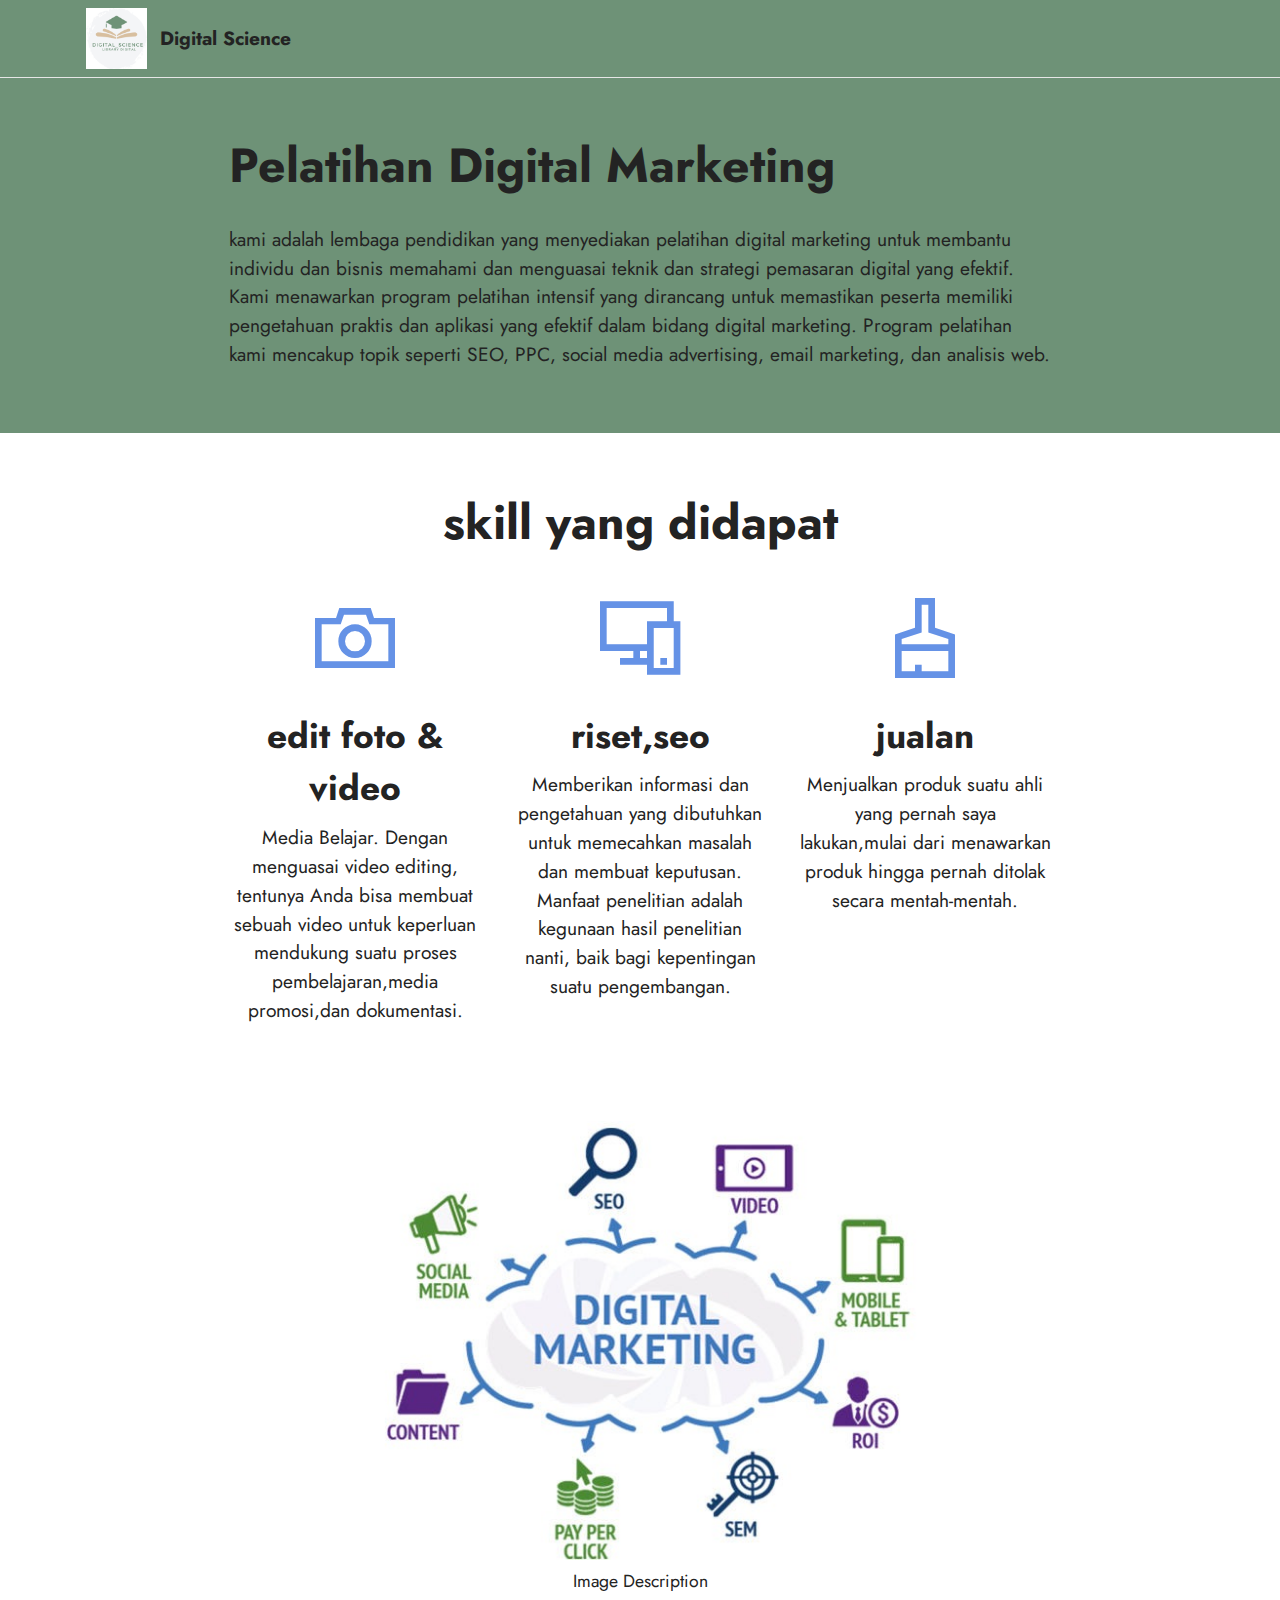
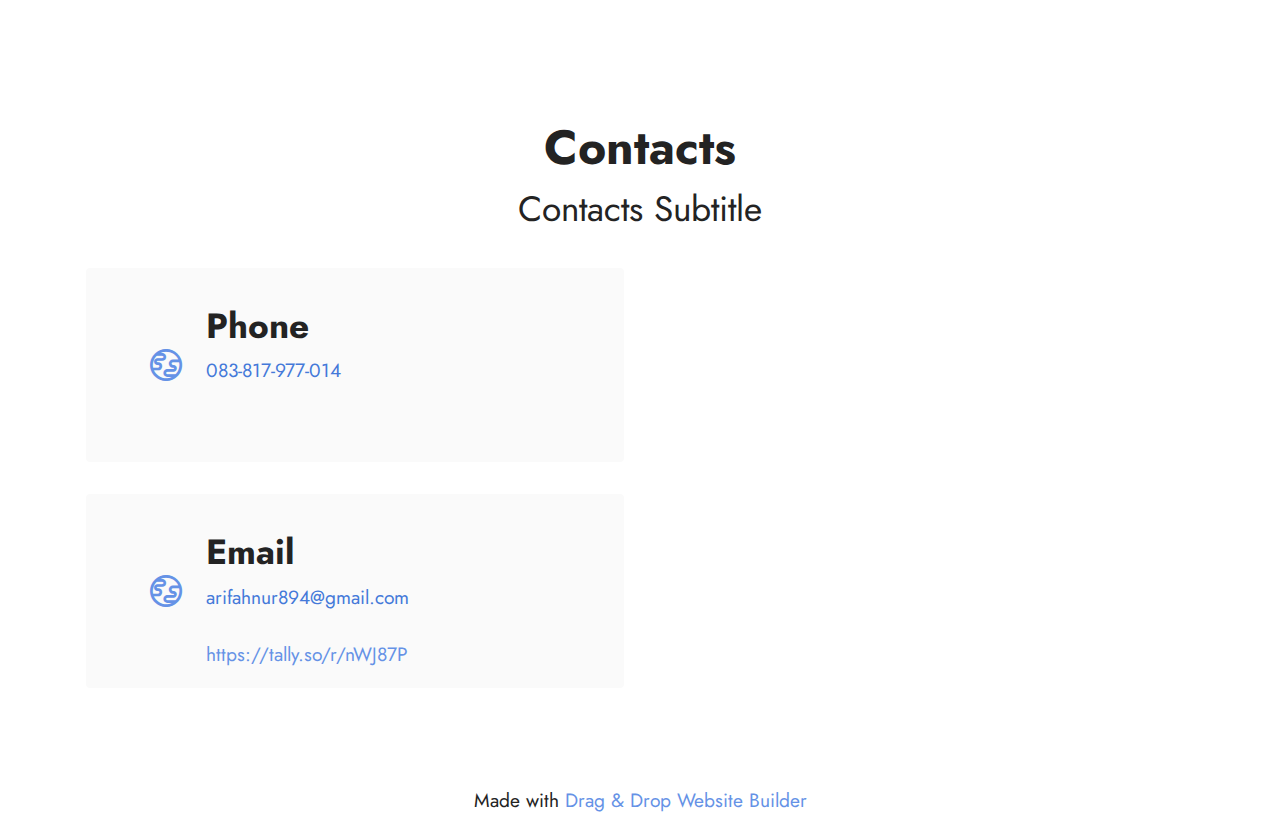
<file: index.html>
<!DOCTYPE html>
<html  >
<head>
  <!-- Site made with Mobirise Website Builder v5.6.13, https://mobirise.com -->
  <meta charset="UTF-8">
  <meta http-equiv="X-UA-Compatible" content="IE=edge">
  <meta name="generator" content="Mobirise v5.6.13, mobirise.com">
  <meta name="twitter:card" content="summary_large_image"/>
  <meta name="twitter:image:src" content="">
  <meta property="og:image" content="">
  <meta name="twitter:title" content="Home">
  <meta name="viewport" content="width=device-width, initial-scale=1, minimum-scale=1">
  <link rel="shortcut icon" href="assets/images/dm-128x191.png" type="image/x-icon">
  <meta name="description" content="">
  
  
  <title>Home</title>
  <link rel="stylesheet" href="assets/web/assets/mobirise-icons2/mobirise2.css">
  <link rel="stylesheet" href="assets/bootstrap/css/bootstrap.min.css">
  <link rel="stylesheet" href="assets/bootstrap/css/bootstrap-grid.min.css">
  <link rel="stylesheet" href="assets/bootstrap/css/bootstrap-reboot.min.css">
  <link rel="stylesheet" href="assets/dropdown/css/style.css">
  <link rel="stylesheet" href="assets/socicon/css/styles.css">
  <link rel="stylesheet" href="assets/theme/css/style.css">
  <link rel="preload" href="https://fonts.googleapis.com/css?family=Jost:100,200,300,400,500,600,700,800,900,100i,200i,300i,400i,500i,600i,700i,800i,900i&display=swap" as="style" onload="this.onload=null;this.rel='stylesheet'">
  <noscript><link rel="stylesheet" href="https://fonts.googleapis.com/css?family=Jost:100,200,300,400,500,600,700,800,900,100i,200i,300i,400i,500i,600i,700i,800i,900i&display=swap"></noscript>
  <link rel="preload" as="style" href="assets/mobirise/css/mbr-additional.css"><link rel="stylesheet" href="assets/mobirise/css/mbr-additional.css" type="text/css">
  
  
  
  
</head>
<body>
  
  <section data-bs-version="5.1" class="menu cid-s48OLK6784" once="menu" id="menu1-h">
    
    <nav class="navbar navbar-dropdown navbar-fixed-top navbar-expand-lg">
        <div class="container">
            <div class="navbar-brand">
                <span class="navbar-logo">
                    <a href="https://mobiri.se">
                        <img src="assets/images/modern-public-library-logo-1-96x96.png" alt="Mobirise Website Builder" style="height: 3.8rem;">
                    </a>
                </span>
                <span class="navbar-caption-wrap"><a class="navbar-caption text-black text-primary display-7" href="https://www.instagram.com/digital.sciencee/">Digital Science</a></span>
            </div>
            <button class="navbar-toggler" type="button" data-toggle="collapse" data-bs-toggle="collapse" data-target="#navbarSupportedContent" data-bs-target="#navbarSupportedContent" aria-controls="navbarNavAltMarkup" aria-expanded="false" aria-label="Toggle navigation">
                <div class="hamburger">
                    <span></span>
                    <span></span>
                    <span></span>
                    <span></span>
                </div>
            </button>
            <div class="collapse navbar-collapse" id="navbarSupportedContent">
                <ul class="navbar-nav nav-dropdown nav-right" data-app-modern-menu="true"><li class="nav-item"><a class="nav-link link text-black display-4" href="https://mobirise.com"></a></li></ul>
                
                
            </div>
        </div>
    </nav>

</section>

<section data-bs-version="5.1" class="content1 cid-s48udlf8KU" id="content1-8">
    
    <div class="container">
        <div class="row justify-content-center">
            <div class="title col-12 col-md-9">
                <h3 class="mbr-section-title mbr-fonts-style align-center mb-4 display-2"><strong>Pelatihan Digital Marketing</strong></h3>
                <h4 class="mbr-section-subtitle align-center mbr-fonts-style mb-4 display-7">kami adalah lembaga pendidikan yang menyediakan pelatihan digital marketing untuk membantu individu dan bisnis memahami dan menguasai teknik dan strategi pemasaran digital yang efektif. Kami menawarkan program pelatihan intensif yang dirancang untuk memastikan peserta memiliki pengetahuan praktis dan aplikasi yang efektif dalam bidang digital marketing. Program pelatihan kami mencakup topik seperti SEO, PPC, social media advertising, email marketing, dan analisis web.</h4>
                
            </div>
        </div>
    </div>
</section>

<section data-bs-version="5.1" class="features1 cid-tmL4ZmZxjL" id="features1-n">
    

    
    
    <div class="container">
        <div class="row">
            <div class="col-12 col-lg-9">
                <h3 class="mbr-section-title mbr-fonts-style align-center mb-0 display-2"><strong>skill yang didapat</strong></h3>
                
            </div>
        </div>
        <div class="row">
            <div class="card col-12 col-md-6 col-lg-3">
                <div class="card-wrapper">
                    <div class="card-box align-center">
                        <div class="iconfont-wrapper">
                            <span class="mbr-iconfont mobi-mbri-camera mobi-mbri"></span>
                        </div>
                        <h5 class="card-title mbr-fonts-style display-5"><strong>edit foto &amp; video</strong></h5>
                        <p class="card-text mbr-fonts-style display-7">Media Belajar. Dengan menguasai video editing, tentunya Anda bisa membuat sebuah video untuk keperluan mendukung suatu proses pembelajaran,media promosi,dan dokumentasi.</p>
                    </div>
                </div>
            </div>
            <div class="card col-12 col-md-6 col-lg-3">
                <div class="card-wrapper">
                    <div class="card-box align-center">
                        <div class="iconfont-wrapper">
                            <span class="mbr-iconfont mobi-mbri-responsive-2 mobi-mbri"></span>
                        </div>
                        <h5 class="card-title mbr-fonts-style display-5"><strong>riset,seo</strong></h5>
                        <p class="card-text mbr-fonts-style display-7">Memberikan informasi dan pengetahuan yang dibutuhkan untuk memecahkan masalah dan membuat keputusan. Manfaat penelitian adalah kegunaan hasil penelitian nanti, baik bagi kepentingan suatu pengembangan.</p>
                    </div>
                </div>
            </div>
            <div class="card col-12 col-md-6 col-lg-3">
                <div class="card-wrapper">
                    <div class="card-box align-center">
                        <div class="iconfont-wrapper">
                            <span class="mbr-iconfont mobi-mbri-website-theme-2 mobi-mbri"></span>
                        </div>
                        <h5 class="card-title mbr-fonts-style display-5"><strong>jualan</strong></h5>
                        <p class="card-text mbr-fonts-style display-7">Menjualkan produk suatu ahli yang pernah saya lakukan,mulai dari menawarkan produk hingga pernah ditolak secara mentah-mentah.</p>
                    </div>
                </div>
            </div>
            
        </div>
    </div>
</section>

<section data-bs-version="5.1" class="image3 cid-s48upRUlSD" id="image3-9">
    

    

    <div class="container">
        <div class="row justify-content-center">
            <div class="col-12 col-lg-9">
                <div class="image-wrapper">
                    <img src="assets/images/internet-digital-marketing-850x450.jpeg" alt="Mobirise Website Builder">
                    <p class="mbr-description mbr-fonts-style mt-2 align-center display-4">
                        Image Description</p>
                </div>
            </div>
        </div>
    </div>
</section>

<section data-bs-version="5.1" class="contacts3 map1 cid-tmL6cOYxpP" id="contacts3-o">

    

    
    
    <div class="container">
        <div class="mbr-section-head">
            <h3 class="mbr-section-title mbr-fonts-style align-center mb-0 display-2">
                <strong>Contacts</strong>
            </h3>
            <h4 class="mbr-section-subtitle mbr-fonts-style align-center mb-0 mt-2 display-5">
                Contacts Subtitle
            </h4>
        </div>
        <div class="row justify-content-center mt-4">
            <div class="card col-12 col-md-6">
                <div class="card-wrapper">
                    <div class="image-wrapper">
                        <span class="mbr-iconfont mobi-mbri-globe mobi-mbri"></span>
                    </div>
                    <div class="text-wrapper">
                        <h6 class="card-title mbr-fonts-style mb-1 display-5">
                            <strong>Phone</strong>
                        </h6>
                        <p class="mbr-text mbr-fonts-style display-7">083-817-977-014</p>
                    </div>
                </div>
                <div class="card-wrapper">
                    <div class="image-wrapper">
                        <span class="mbr-iconfont mobi-mbri-globe mobi-mbri"></span>
                    </div>
                    <div class="text-wrapper">
                        <h6 class="card-title mbr-fonts-style mb-1 display-5">
                            <strong>Email</strong>
                        </h6>
                        <p class="mbr-text mbr-fonts-style display-7">arifahnur894@gmail.com<br><br><a href="https://tally.so/r/nWJ87P" class="text-primary">https://tally.so/r/nWJ87P</a><br></p>
                    </div>
                </div>
            </div>
            <div class="map-wrapper col-12 col-md-6">
                <div class="google-map"><iframe frameborder="0" style="border:0" src="https://www.google.com/maps/embed/v1/place?key=AIzaSyDk89J4FSunMF33ruMVWJaJht_Ro0kvoXs&amp;q=smk swadaya semarang" allowfullscreen=""></iframe></div>
            </div>
        </div>
    </div>
</section><section class="display-7" style="padding: 0;align-items: center;justify-content: center;flex-wrap: wrap;    align-content: center;display: flex;position: relative;height: 4rem;"><a href="https://mobiri.se/2904521" style="flex: 1 1;height: 4rem;position: absolute;width: 100%;z-index: 1;"><img alt="" style="height: 4rem;" src="[data-uri]"></a><p style="margin: 0;text-align: center;" class="display-7">Made with &#8204;</p><a style="z-index:1" href="https://mobirise.com/drag-drop-website-builder.html">Drag & Drop Website Builder</a></section><script src="assets/bootstrap/js/bootstrap.bundle.min.js"></script>  <script src="assets/smoothscroll/smooth-scroll.js"></script>  <script src="assets/ytplayer/index.js"></script>  <script src="assets/dropdown/js/navbar-dropdown.js"></script>  <script src="assets/theme/js/script.js"></script>  
  
  
</body>
</html>
</file>
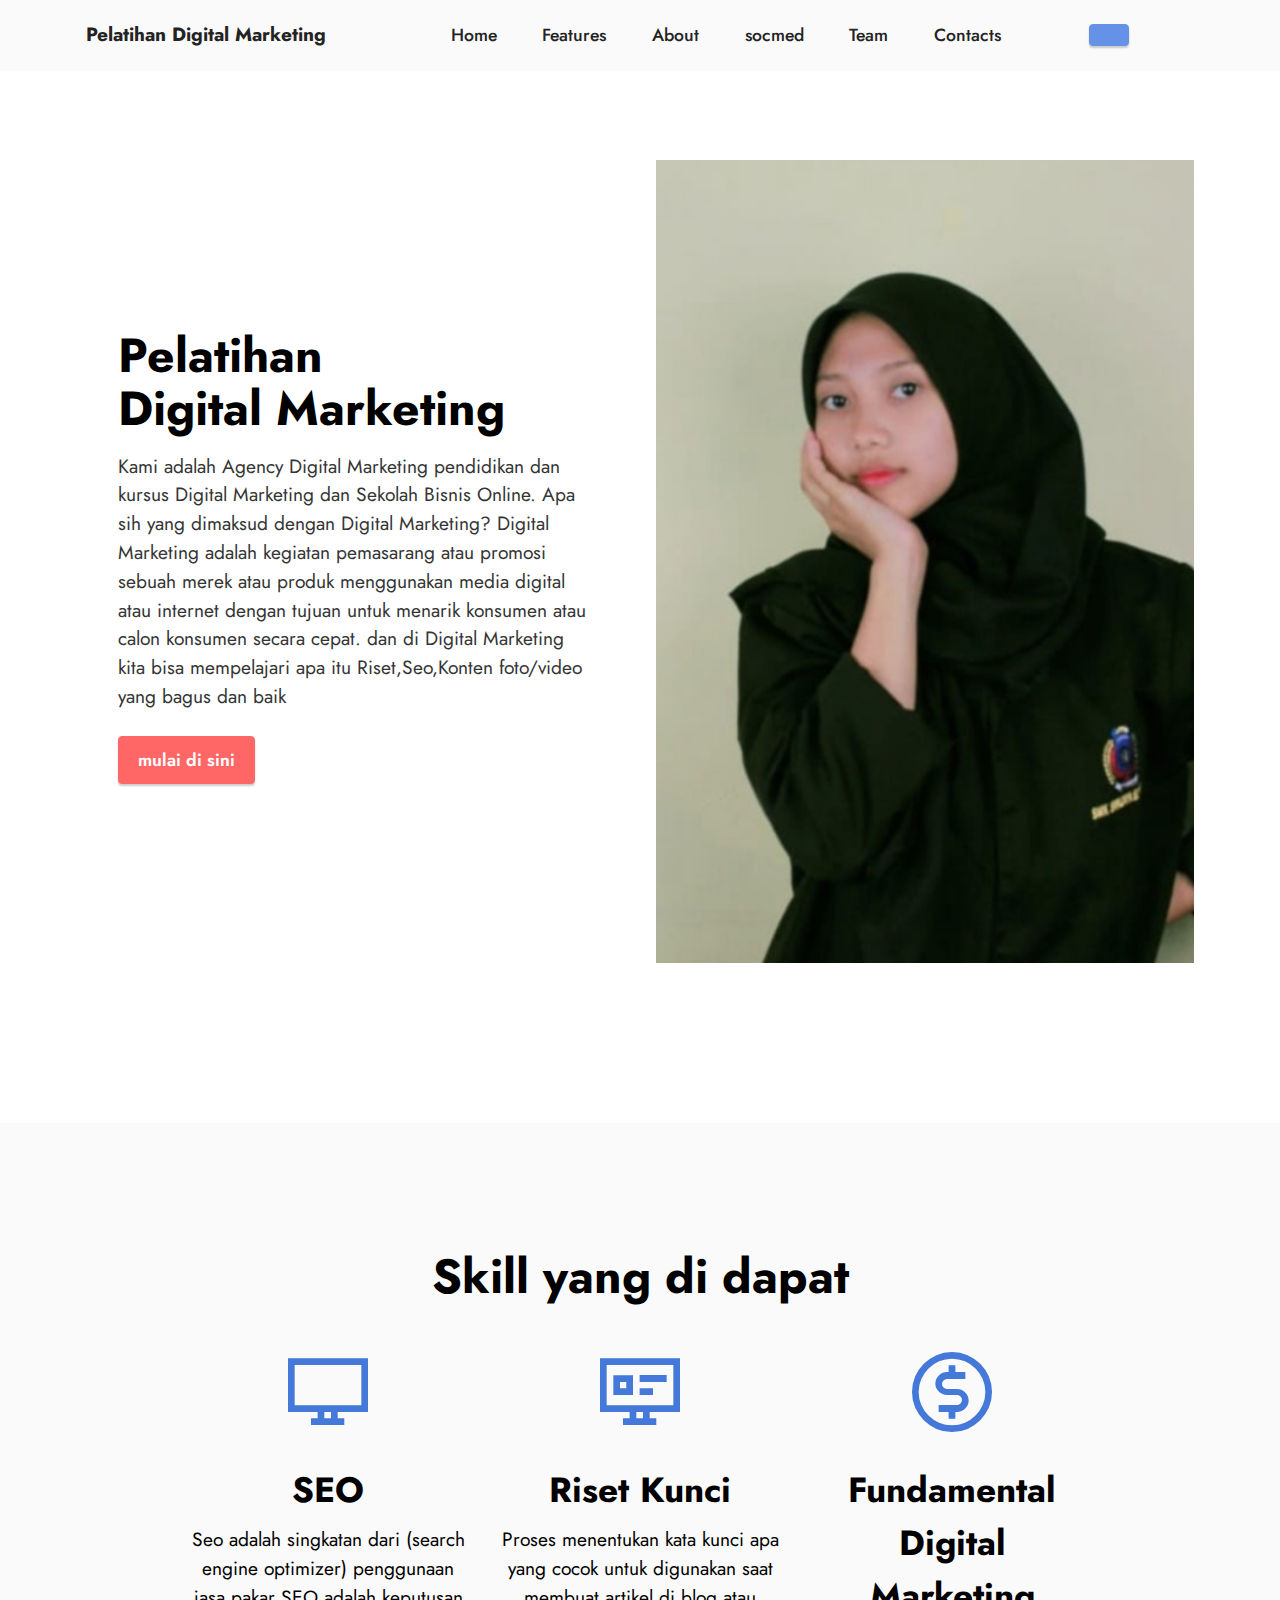
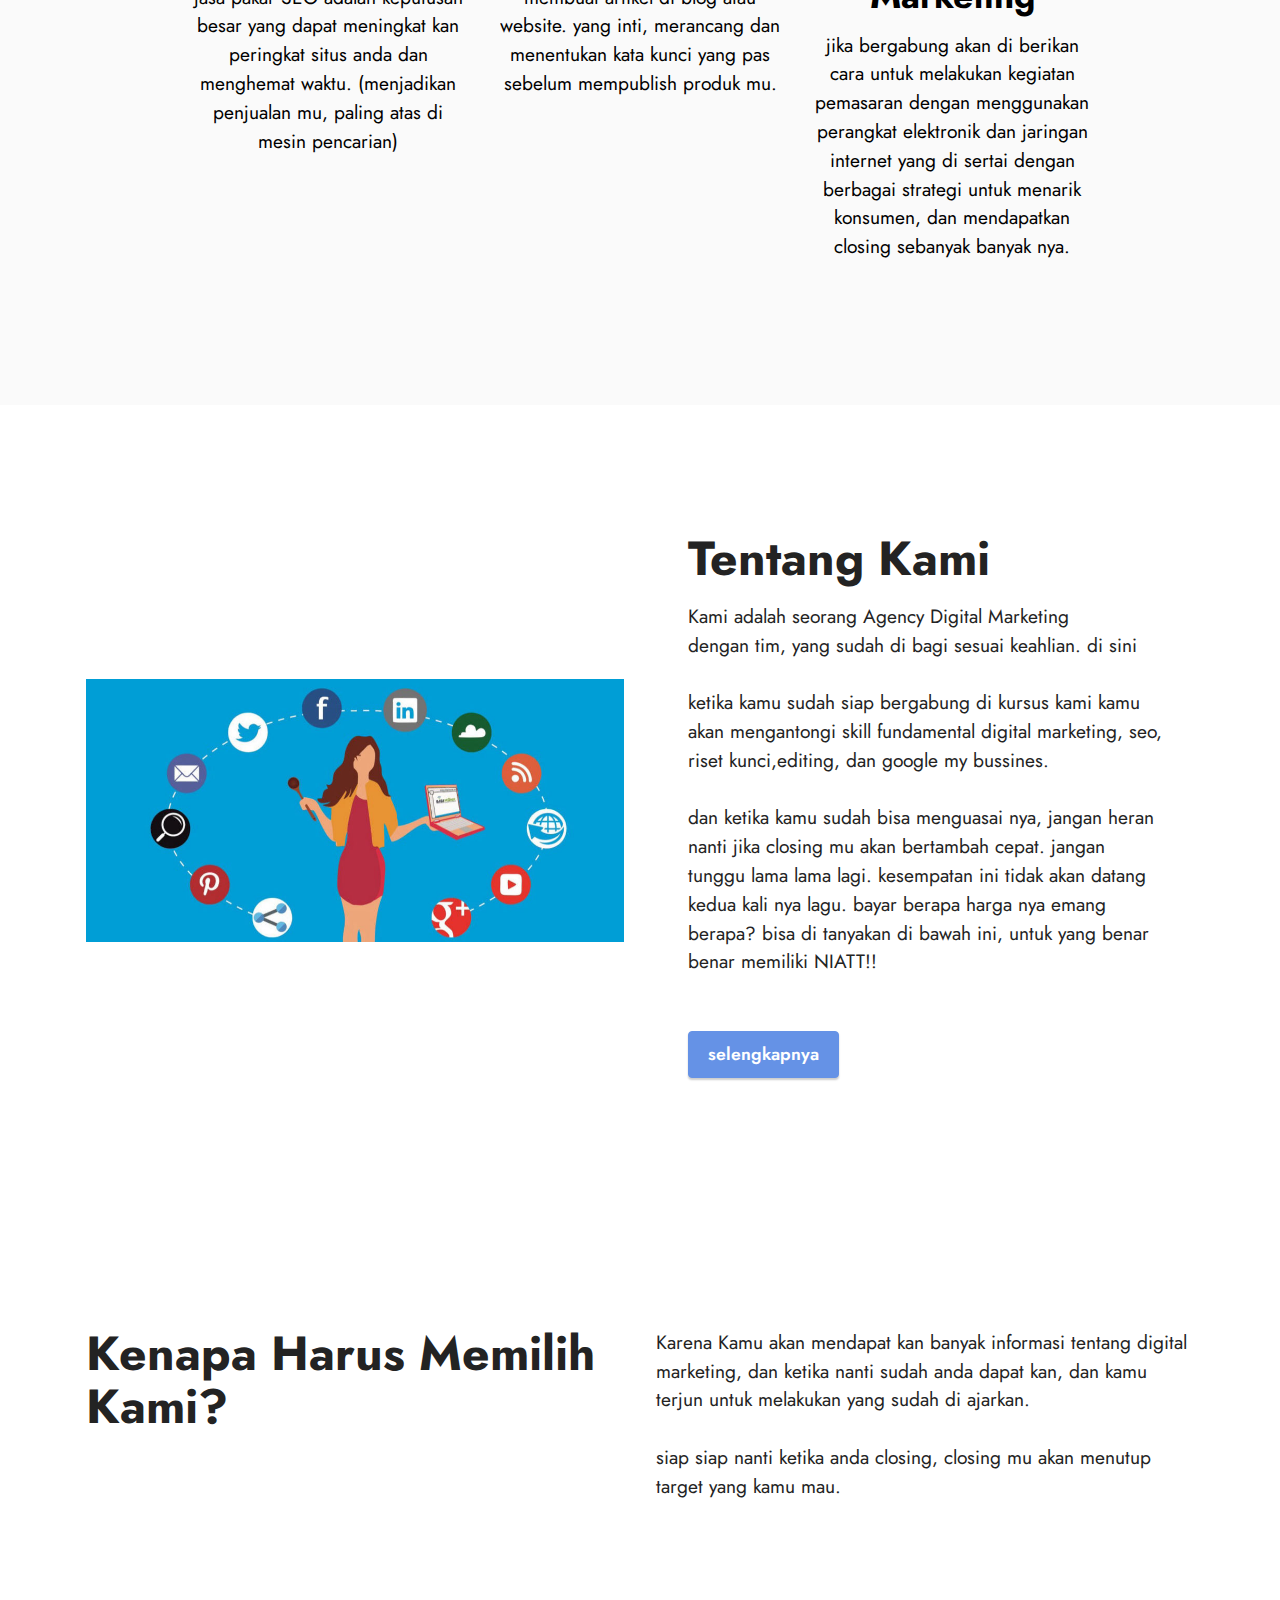
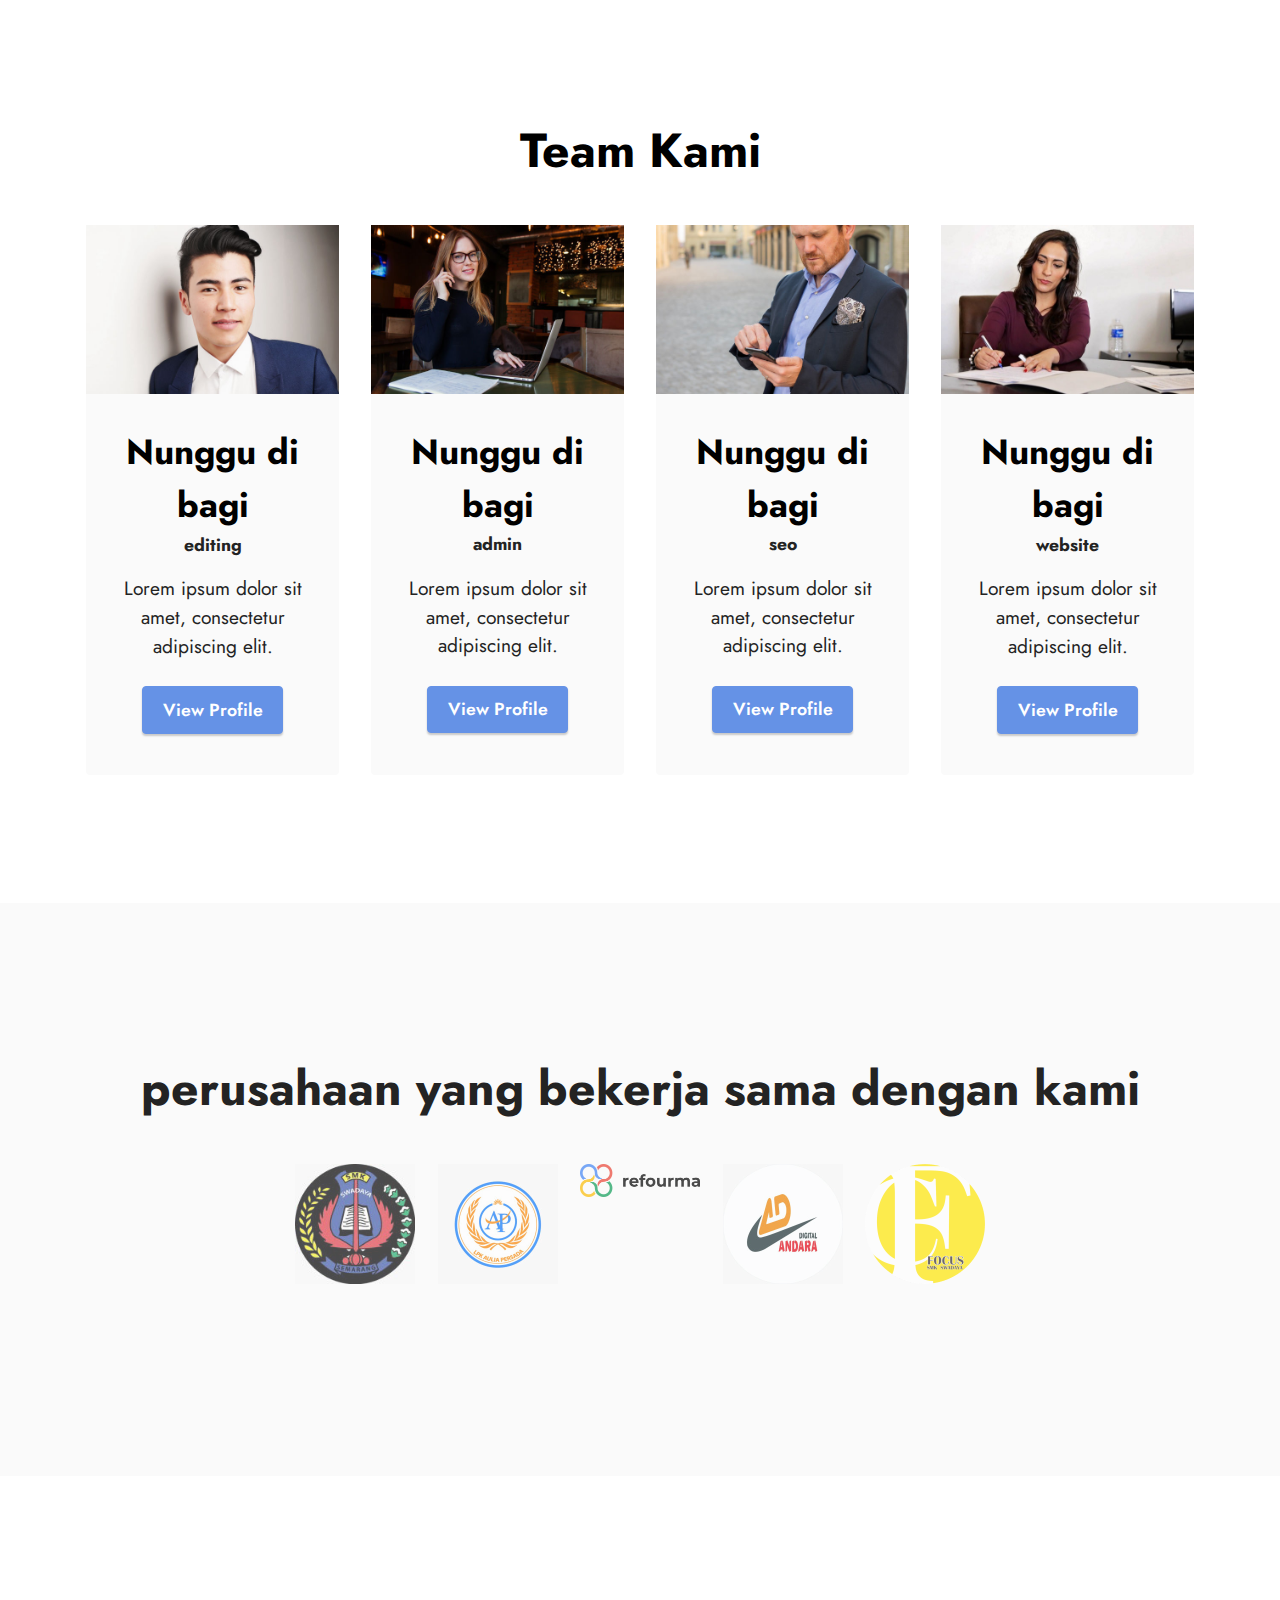
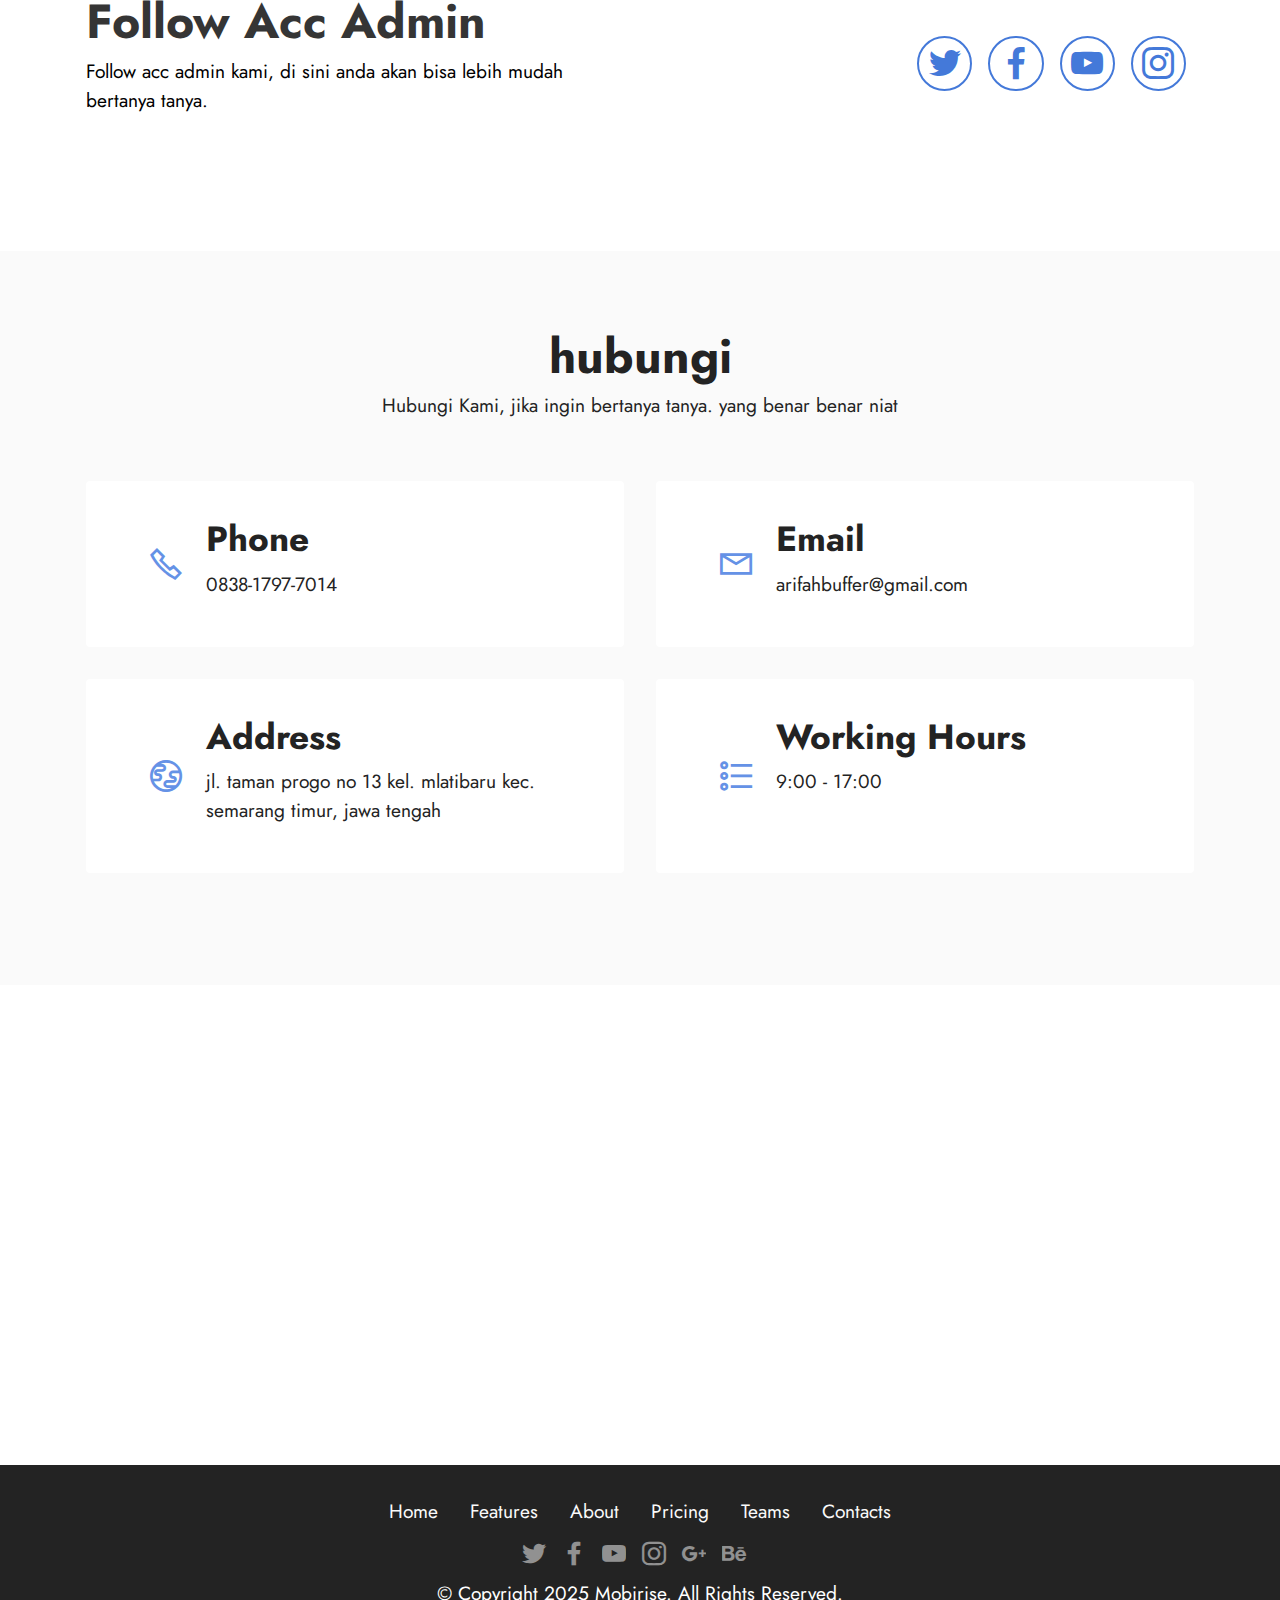
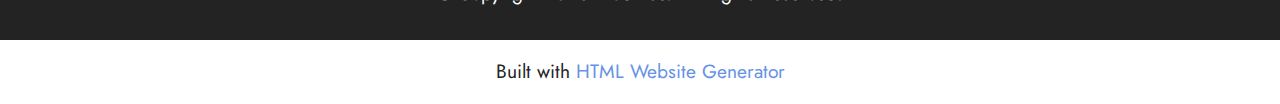
<file: page1.html>
<!DOCTYPE html>
<html  >
<head>
  <!-- Site made with Mobirise Website Builder v5.6.13, https://mobirise.com -->
  <meta charset="UTF-8">
  <meta http-equiv="X-UA-Compatible" content="IE=edge">
  <meta name="generator" content="Mobirise v5.6.13, mobirise.com">
  <meta name="twitter:card" content="summary_large_image"/>
  <meta name="twitter:image:src" content="">
  <meta property="og:image" content="">
  <meta name="twitter:title" content="arifah">
  <meta name="viewport" content="width=device-width, initial-scale=1, minimum-scale=1">
  <link rel="shortcut icon" href="assets/images/dm-128x191.png" type="image/x-icon">
  <meta name="description" content="">
  
  
  <title>arifah</title>
  <link rel="stylesheet" href="assets/web/assets/mobirise-icons2/mobirise2.css">
  <link rel="stylesheet" href="assets/bootstrap/css/bootstrap.min.css">
  <link rel="stylesheet" href="assets/bootstrap/css/bootstrap-grid.min.css">
  <link rel="stylesheet" href="assets/bootstrap/css/bootstrap-reboot.min.css">
  <link rel="stylesheet" href="assets/dropdown/css/style.css">
  <link rel="stylesheet" href="assets/socicon/css/styles.css">
  <link rel="stylesheet" href="assets/theme/css/style.css">
  <link rel="preload" href="https://fonts.googleapis.com/css?family=Jost:100,200,300,400,500,600,700,800,900,100i,200i,300i,400i,500i,600i,700i,800i,900i&display=swap" as="style" onload="this.onload=null;this.rel='stylesheet'">
  <noscript><link rel="stylesheet" href="https://fonts.googleapis.com/css?family=Jost:100,200,300,400,500,600,700,800,900,100i,200i,300i,400i,500i,600i,700i,800i,900i&display=swap"></noscript>
  <link rel="preload" as="style" href="assets/mobirise/css/mbr-additional.css"><link rel="stylesheet" href="assets/mobirise/css/mbr-additional.css" type="text/css">
  
  
  
  
</head>
<body>
  
  <section data-bs-version="5.1" class="menu menu2 cid-sFCw1qGFAI" once="menu" id="menu2-23">
    
    <nav class="navbar navbar-dropdown navbar-expand-lg">
        <div class="container">
            <div class="navbar-brand">
                
                <span class="navbar-caption-wrap"><a class="navbar-caption text-black display-7" href="https://mobiri.se">Pelatihan Digital Marketing</a></span>
            </div>
            <button class="navbar-toggler" type="button" data-toggle="collapse" data-bs-toggle="collapse" data-target="#navbarSupportedContent" data-bs-target="#navbarSupportedContent" aria-controls="navbarNavAltMarkup" aria-expanded="false" aria-label="Toggle navigation">
                <div class="hamburger">
                    <span></span>
                    <span></span>
                    <span></span>
                    <span></span>
                </div>
            </button>
            <div class="collapse navbar-collapse" id="navbarSupportedContent">
                <ul class="navbar-nav nav-dropdown" data-app-modern-menu="true"><li class="nav-item"><a class="nav-link link text-black text-primary display-4" href="#top">Home</a></li><li class="nav-item"><a class="nav-link link text-black text-primary display-4" href="index.html#features1-1i">Features</a></li>
                    <li class="nav-item"><a class="nav-link link text-black text-primary display-4" href="index.html#header14-1j">About</a></li>
                    <li class="nav-item"><a class="nav-link link text-black text-primary display-4" href="index.html#content4-1q">socmed</a>
                    </li><li class="nav-item"><a class="nav-link link text-black text-primary display-4" href="index.html#team1-1o">Team</a></li><li class="nav-item"><a class="nav-link link text-black text-primary display-4" href="index.html#contacts2-1r">Contacts</a></li></ul>
                
                <div class="navbar-buttons mbr-section-btn"><a class="btn btn-primary display-4" href="https://mobiri.se"></a></div>
            </div>
        </div>
    </nav>
</section>

<section data-bs-version="5.1" class="header14 cid-sFzxmVl7J6" id="header14-1f">

    

    

    <div class="container">
        <div class="row justify-content-center align-items-center">
            <div class="col-12 col-md-6 image-wrapper">
                <img src="assets/images/dm-631x941.jpeg" alt="Mobirise Website Builder">
            </div>
            <div class="col-12 col-md">
                <div class="text-wrapper">
                    <h1 class="mbr-section-title mbr-fonts-style mb-3 display-2"><strong>Pelatihan </strong><br><strong>Digital Marketing</strong></h1>
                    <p class="mbr-text mbr-fonts-style display-7">Kami adalah Agency Digital Marketing pendidikan dan kursus Digital Marketing dan Sekolah Bisnis Online. Apa sih yang dimaksud dengan Digital Marketing? Digital Marketing adalah kegiatan pemasarang atau promosi sebuah merek atau produk menggunakan media digital atau internet dengan tujuan untuk menarik konsumen atau calon konsumen secara cepat. dan di Digital Marketing kita bisa mempelajari apa itu Riset,Seo,Konten foto/video yang bagus dan baik<br></p>
                    <div class="mbr-section-btn mt-3"><a class="btn btn-secondary display-4" href="https://wa.wizard.id/bd40d3" target="_blank">mulai di sini</a></div>
                </div>
            </div>
        </div>
    </div>
</section>

<section data-bs-version="5.1" class="features1 cid-sFzyUE9AaP" id="features1-1i">
    

    
    <div class="container-fluid">
        <div class="row">
            <div class="col-12 col-lg-9">
                <h3 class="mbr-section-title mbr-fonts-style align-center mb-0 display-2"><strong>Skill yang di dapat</strong></h3>
                
            </div>
        </div>
        <div class="row">
            <div class="card col-12 col-md-6 col-lg-3">
                <div class="card-wrapper">
                    <div class="card-box align-center">
                        <div class="iconfont-wrapper">
                            <span class="mbr-iconfont mobi-mbri-desktop mobi-mbri"></span>
                        </div>
                        <h5 class="card-title mbr-fonts-style display-5"><strong>SEO</strong></h5>
                        <p class="card-text mbr-fonts-style display-7">Seo adalah singkatan dari (search engine optimizer) penggunaan jasa pakar SEO adalah keputusan besar yang dapat meningkat kan peringkat situs anda dan menghemat waktu. (menjadikan penjualan mu, paling atas di mesin pencarian)
<br><br></p>
                    </div>
                </div>
            </div>
            <div class="card col-12 col-md-6 col-lg-3">
                <div class="card-wrapper">
                    <div class="card-box align-center">
                        <div class="iconfont-wrapper">
                            <span class="mbr-iconfont mobi-mbri-sites mobi-mbri"></span>
                        </div>
                        <h5 class="card-title mbr-fonts-style display-5"><strong>Riset Kunci</strong></h5>
                        <p class="card-text mbr-fonts-style display-7">Proses menentukan kata kunci apa yang cocok untuk digunakan saat membuat artikel di blog atau website. yang inti, merancang dan menentukan kata kunci yang pas sebelum mempublish produk mu.</p>
                    </div>
                </div>
            </div>
            <div class="card col-12 col-md-6 col-lg-3">
                <div class="card-wrapper">
                    <div class="card-box align-center">
                        <div class="iconfont-wrapper">
                            <span class="mbr-iconfont mobi-mbri-cash mobi-mbri"></span>
                        </div>
                        <h5 class="card-title mbr-fonts-style display-5"><strong>Fundamental Digital Marketing</strong></h5>
                        <p class="card-text mbr-fonts-style display-7">jika bergabung akan di berikan cara untuk melakukan kegiatan pemasaran dengan menggunakan perangkat elektronik dan jaringan internet yang di sertai dengan berbagai strategi untuk menarik konsumen, dan mendapatkan closing sebanyak banyak nya.</p>
                    </div>
                </div>
            </div>
            
        </div>
    </div>
</section>

<section data-bs-version="5.1" class="header14 cid-sFzz5E692j" id="header14-1j">

    

    

    <div class="container">
        <div class="row justify-content-center align-items-center">
            <div class="col-12 col-md-6 image-wrapper">
                <img src="assets/images/mbr-1032x505.jpg" alt="Mobirise Website Builder">
            </div>
            <div class="col-12 col-md">
                <div class="text-wrapper">
                    <h1 class="mbr-section-title mbr-fonts-style mb-3 display-2"><strong>Tentang Kami</strong></h1>
                    <p class="mbr-text mbr-fonts-style display-7">Kami adalah seorang Agency Digital Marketing 
<br>dengan tim, yang sudah di bagi sesuai keahlian. di sini
<br>
<br>ketika kamu sudah siap bergabung di kursus kami kamu akan mengantongi skill fundamental digital marketing, seo, riset kunci,editing, dan google my bussines.
<br>
<br>dan ketika kamu sudah bisa menguasai nya, jangan heran nanti jika closing mu akan bertambah cepat.  jangan tunggu lama lama lagi. kesempatan ini tidak akan datang kedua kali nya lagu. bayar berapa harga nya emang berapa? bisa di tanyakan di bawah ini, untuk yang benar benar memiliki NIATT!!
<br><br></p>
                    <div class="mbr-section-btn mt-3"><a class="btn btn-primary display-4" href="https://wa.wizard.id/bd40d3" target="_blank">selengkapnya</a></div>
                </div>
            </div>
        </div>
    </div>
</section>

<section data-bs-version="5.1" class="content10 cid-sFAZRnJnnI" id="content10-22">
    
    <div class="container">
        <div class="row justify-content-center">
            <div class="col-12 col-md">
                
                <h6 class="mbr-section-subtitle mbr-fonts-style mb-4 display-2"><strong>Kenapa Harus Memilih Kami?</strong></h6>
            </div>
            <div class="col-md-12 col-lg-6">
                <p class="mbr-text mbr-fonts-style display-7">Karena Kamu akan mendapat kan banyak informasi tentang digital marketing, dan ketika nanti sudah anda dapat kan, dan kamu terjun untuk melakukan yang sudah di ajarkan.
<br>
<br>siap siap nanti ketika anda closing, closing mu akan menutup target yang kamu mau.</p>
            </div>
        </div>
    </div>
</section>

<section data-bs-version="5.1" class="team1 cid-sFzErVWEaH" id="team1-1o">
    

    
    <div class="container">
        <div class="row justify-content-center">
            <div class="col-12">
                <h3 class="mbr-section-title1 mbr-fonts-style align-center mb-5 display-2"><strong>Team Kami</strong></h3>
                
            </div>
            <div class="col-sm-6 col-lg-3">
                <div class="card-wrap">
                    <div class="image-wrap">
                        <img src="assets/images/mbr-596x398.jpg" alt="Mobirise Website Builder">
                    </div>
                    <div class="content-wrap">
                        <h5 class="mbr-section-title card-title mbr-fonts-style align-center m-0 display-5"><strong>Nunggu di bagi</strong></h5>
                        <h6 class="mbr-role mbr-fonts-style align-center mb-3 display-4"><strong>editing</strong></h6>
                        <p class="card-text mbr-fonts-style align-center display-7">
                            Lorem ipsum dolor sit amet, consectetur adipiscing elit.</p>
                        
                        <div class="mbr-section-btn card-btn align-center"><a class="btn btn-primary display-4" href="https://mobiri.se">View
                                Profile</a></div>
                    </div>
                </div>
            </div>

            <div class="col-sm-6 col-lg-3">
                <div class="card-wrap">
                    <div class="image-wrap">
                        <img src="assets/images/mbr-3-596x397.jpg" alt="Mobirise Website Builder">
                    </div>
                    <div class="content-wrap">
                        <h5 class="mbr-section-title card-title mbr-fonts-style align-center m-0 display-5"><strong>Nunggu di bagi</strong></h5>
                        <h6 class="mbr-role mbr-fonts-style align-center mb-3 display-4"><strong>admin</strong></h6>
                        <p class="card-text mbr-fonts-style align-center display-7">
                            Lorem ipsum dolor sit amet, consectetur adipiscing elit.
                        </p>
                        
                        <div class="mbr-section-btn card-btn align-center"><a class="btn btn-primary display-4" href="https://mobiri.se">View
                                Profile</a></div>
                    </div>
                </div>
            </div>

            <div class="col-sm-6 col-lg-3">
                <div class="card-wrap">
                    <div class="image-wrap">
                        <img src="assets/images/mbr-2-596x397.jpg" alt="Mobirise Website Builder">
                    </div>
                    <div class="content-wrap">
                        <h5 class="mbr-section-title card-title mbr-fonts-style align-center m-0 display-5"><strong>Nunggu di bagi</strong></h5>
                        <h6 class="mbr-role mbr-fonts-style align-center mb-3 display-4"><strong>seo</strong></h6>
                        <p class="card-text mbr-fonts-style align-center display-7">
                            Lorem ipsum dolor sit amet, consectetur adipiscing elit.
                        </p>
                        
                        <div class="mbr-section-btn card-btn align-center"><a class="btn btn-primary display-4" href="https://mobiri.se">View
                                Profile</a></div>
                    </div>
                </div>
            </div>

            <div class="col-sm-6 col-lg-3">
                <div class="card-wrap">
                    <div class="image-wrap">
                        <img src="assets/images/mbr-596x401.jpeg" alt="Mobirise Website Builder">
                    </div>
                    <div class="content-wrap">
                        <h5 class="mbr-section-title card-title mbr-fonts-style align-center m-0 display-5"><strong>Nunggu di bagi</strong></h5>
                        <h6 class="mbr-role mbr-fonts-style align-center mb-3 display-4"><strong>website</strong></h6>
                        <p class="card-text mbr-fonts-style align-center display-7">
                            Lorem ipsum dolor sit amet, consectetur adipiscing elit.
                        </p>
                        
                        <div class="mbr-section-btn card-btn align-center"><a class="btn btn-primary display-4" href="https://mobiri.se">View
                                Profile</a></div>
                    </div>
                </div>
            </div>
        </div>
    </div>
</section>

<section data-bs-version="5.1" class="clients1 cid-sFAw7z51L3" id="clients1-1u">
    
    <div class="images-container container">
        <div class="mbr-section-head">
            <h3 class="mbr-section-title mbr-fonts-style align-center mb-0 display-2"><strong>perusahaan yang bekerja sama dengan kami</strong></h3>
            <h4 class="mbr-section-subtitle mbr-fonts-style align-center mb-0 mt-2 display-7"></h4>
            
        </div>
        <div class="row justify-content-center mt-4">
            <div class="col-md-3 card">
                <img src="assets/images/whatsapp-image-2022-10-20-at-11.49.15-150x150.jpg" alt="Mobirise Website Builder">
            </div>
            <div class="col-md-3 card">
                <img src="assets/images/whatsapp-image-2022-10-20-at-11.48.59-240x240.jpg" alt="Mobirise Website Builder">
            </div>
            <div class="col-md-3 card">
                <img src="assets/images/logo-refourma-240x65.png" alt="Mobirise Website Builder">
            </div>
            <div class="col-md-3 card">
                <img src="assets/images/whatsapp-image-2021-12-21-at-08.57.24-240x240.jpg" alt="Mobirise Website Builder">
            </div>
            <div class="col-md-3 card">
                <img src="assets/images/1-1-240x240.png" alt="Mobirise Website Builder">
            </div>
            
            
            
        </div>
    </div>
</section>

<section data-bs-version="5.1" class="contacts4 cid-sFAyMcKwph" id="contacts4-21">

    

    

    <div class="container">
        <div class="row align-items-center justify-content-center">
            <div class="text-content col-12 col-md-6">
                <h2 class="mbr-section-title mbr-fonts-style display-2"><strong>Follow Acc Admin&nbsp;</strong></h2>
                <p class="mbr-text mbr-fonts-style display-7">Follow acc admin kami, di sini anda akan bisa lebih mudah bertanya tanya.</p>
            </div>
            <div class="icons d-flex align-items-center col-12 col-md-6 justify-content-end mt-md-0 mt-2 flex-wrap">
                <a href="https://twitter.com/mobirise" target="_blank">
                    <span class="socicon-twitter socicon mbr-iconfont mbr-iconfont-social"></span>
                </a>
                <a href="https://www.facebook.com/pages/Mobirise/1616226671953247" target="_blank">
                    <span class="socicon-facebook socicon mbr-iconfont mbr-iconfont-social"></span>
                </a>
                <a href="https://www.youtube.com/c/mobirise" target="_blank">
                    <span class="socicon-youtube socicon mbr-iconfont mbr-iconfont-social"></span>
                </a>
                <a href="https://instagram.com/mobirise" target="_blank">
                    <span class="socicon-instagram socicon mbr-iconfont mbr-iconfont-social"></span>
                </a>
                
                
                
                
                
                
            </div>
        </div>
    </div>
    
</section>

<section data-bs-version="5.1" class="contacts2 cid-sFzIA7KGYz" id="contacts2-1r">
    <!---->
    
    
    <div class="container">
        <div class="mbr-section-head">
            <h3 class="mbr-section-title mbr-fonts-style align-center mb-0 display-2"><strong>hubungi</strong></h3>
            <h4 class="mbr-section-subtitle mbr-fonts-style align-center mb-0 mt-2 display-7">Hubungi Kami, jika ingin bertanya tanya. yang benar benar niat
<div><br></div></h4>
        </div>
        <div class="row justify-content-center mt-4">
            <div class="card col-12 col-md-6">
                <div class="card-wrapper">
                    <div class="image-wrapper">
                        <span class="mbr-iconfont mobi-mbri-phone mobi-mbri"></span>
                    </div>
                    <div class="text-wrapper">
                        <h6 class="card-title mbr-fonts-style mb-1 display-5">
                            <strong>Phone</strong>
                        </h6>
                        <p class="mbr-text mbr-fonts-style display-7">0838-1797-7014</p>
                    </div>
                </div>
            </div>
            <div class="card col-12 col-md-6">
                <div class="card-wrapper">
                    <div class="image-wrapper">
                        <span class="mbr-iconfont mobi-mbri-letter mobi-mbri"></span>
                    </div>
                    <div class="text-wrapper">
                        <h6 class="card-title mbr-fonts-style mb-1 display-5">
                            <strong>Email</strong>
                        </h6>
                        <p class="mbr-text mbr-fonts-style display-7">arifahbuffer@gmail.com</p>
                    </div>
                </div>
            </div>
            <div class="card col-12 col-md-6">
                <div class="card-wrapper">
                    <div class="image-wrapper">
                        <span class="mbr-iconfont mobi-mbri-globe mobi-mbri"></span>
                    </div>
                    <div class="text-wrapper">
                        <h6 class="card-title mbr-fonts-style mb-1 display-5">
                            <strong>Address</strong>
                        </h6>
                        <p class="mbr-text mbr-fonts-style display-7">jl. taman progo no 13 kel. mlatibaru kec. semarang timur, jawa tengah</p>
                    </div>
                </div>
            </div>
            <div class="card col-12 col-md-6">
                <div class="card-wrapper">
                    <div class="image-wrapper">
                        <span class="mbr-iconfont mobi-mbri-bulleted-list mobi-mbri"></span>
                    </div>
                    <div class="text-wrapper">
                        <h6 class="card-title mbr-fonts-style mb-1 display-5">
                            <strong>Working Hours</strong>
                        </h6>
                        <p class="mbr-text mbr-fonts-style display-7">
                            9:00 - 17:00
                        </p>
                    </div>
                </div>
            </div>
        </div>
    </div>
</section>

<section data-bs-version="5.1" class="map2 cid-sFAxp7Y5iM" id="map2-1y">
    
    
    <div>
        
        <div class="google-map"><iframe frameborder="0" style="border:0" src="https://www.google.com/maps/embed/v1/place?key=AIzaSyCZI5F_k6S1k46ujh0SNrapM89f7mJxd30&amp;q=smk swadaya semarang" allowfullscreen=""></iframe></div>
    </div>
</section>

<section data-bs-version="5.1" class="footer3 cid-sFCygHrmNf" once="footers" id="footer3-24">

    

    

    <div class="container">
        <div class="row align-center mbr-white">
            <div class="row row-links">
                <ul class="foot-menu">
                    
                    
                    
                    
                    
                <li class="foot-menu-item mbr-fonts-style display-7"><a href="#top" class="text-white">Home</a></li><li class="foot-menu-item mbr-fonts-style display-7"><a href="index.html#features1-1i" class="text-white">Features</a></li><li class="foot-menu-item mbr-fonts-style display-7"><a href="index.html#header14-1j" class="text-white">About</a></li><li class="foot-menu-item mbr-fonts-style display-7"><a href="index.html#content4-1q" class="text-white text-primary">Pricing</a></li><li class="foot-menu-item mbr-fonts-style display-7"><a href="index.html#team1-1o" class="text-white">Teams</a></li><li class="foot-menu-item mbr-fonts-style display-7"><a href="index.html#contacts4-21" class="text-white">Contacts</a></li></ul>
            </div>
            <div class="row social-row">
                <div class="social-list align-right pb-2">
                    
                    
                    
                    
                    
                    
                <div class="soc-item">
                        <a href="https://twitter.com/mobirise" target="_blank">
                            <span class="socicon-twitter socicon mbr-iconfont mbr-iconfont-social"></span>
                        </a>
                    </div><div class="soc-item">
                        <a href="https://www.facebook.com/pages/Mobirise/1616226671953247" target="_blank">
                            <span class="socicon-facebook socicon mbr-iconfont mbr-iconfont-social"></span>
                        </a>
                    </div><div class="soc-item">
                        <a href="https://www.youtube.com/c/mobirise" target="_blank">
                            <span class="socicon-youtube socicon mbr-iconfont mbr-iconfont-social"></span>
                        </a>
                    </div><div class="soc-item">
                        <a href="https://instagram.com/mobirise" target="_blank">
                            <span class="socicon-instagram socicon mbr-iconfont mbr-iconfont-social"></span>
                        </a>
                    </div><div class="soc-item">
                        <a href="https://plus.google.com/u/0/+Mobirise" target="_blank">
                            <span class="socicon-googleplus socicon mbr-iconfont mbr-iconfont-social"></span>
                        </a>
                    </div><div class="soc-item">
                        <a href="https://www.behance.net/Mobirise" target="_blank">
                            <span class="socicon-behance socicon mbr-iconfont mbr-iconfont-social"></span>
                        </a>
                    </div></div>
            </div>
            <div class="row row-copirayt">
                <p class="mbr-text mb-0 mbr-fonts-style mbr-white align-center display-7">
                    © Copyright 2025 Mobirise. All Rights Reserved.
                </p>
            </div>
        </div>
    </div>
</section><section class="display-7" style="padding: 0;align-items: center;justify-content: center;flex-wrap: wrap;    align-content: center;display: flex;position: relative;height: 4rem;"><a href="https://mobiri.se/2904521" style="flex: 1 1;height: 4rem;position: absolute;width: 100%;z-index: 1;"><img alt="" style="height: 4rem;" src="[data-uri]"></a><p style="margin: 0;text-align: center;" class="display-7">Built with &#8204;</p><a style="z-index:1" href="https://mobirise.com/html-builder.html">HTML Website Generator</a></section><script src="assets/bootstrap/js/bootstrap.bundle.min.js"></script>  <script src="assets/smoothscroll/smooth-scroll.js"></script>  <script src="assets/ytplayer/index.js"></script>  <script src="assets/dropdown/js/navbar-dropdown.js"></script>  <script src="assets/sociallikes/social-likes.js"></script>  <script src="assets/theme/js/script.js"></script>  
  
  
</body>
</html>
</file>
<file: assets/web/assets/mobirise-icons2/mobirise2.css>
@font-face {
  font-family: 'Moririse2';
  font-display: swap;
  src:  url('mobirise2.eot?f2bix4');
  src:  url('mobirise2.eot?f2bix4#iefix') format('embedded-opentype'),
    url('mobirise2.ttf?f2bix4') format('truetype'),
    url('mobirise2.woff?f2bix4') format('woff'),
    url('mobirise2.svg?f2bix4#mobirise2') format('svg');
  font-weight: normal;
  font-style: normal;
}

[class^="mobi-"], [class*=" mobi-"] {
  /* use !important to prevent issues with browser extensions that change fonts */
  font-family: 'Moririse2' !important;
  speak: none;
  font-style: normal;
  font-weight: normal;
  font-variant: normal;
  text-transform: none;
  line-height: 1;

  /* Better Font Rendering =========== */
  -webkit-font-smoothing: antialiased;
  -moz-osx-font-smoothing: grayscale;
}

.mobi-mbri-add-submenu:before {
  content: "\e900";
}
.mobi-mbri-alert:before {
  content: "\e901";
}
.mobi-mbri-align-center:before {
  content: "\e902";
}
.mobi-mbri-align-justify:before {
  content: "\e903";
}
.mobi-mbri-align-left:before {
  content: "\e904";
}
.mobi-mbri-align-right:before {
  content: "\e905";
}
.mobi-mbri-android:before {
  content: "\e906";
}
.mobi-mbri-apple:before {
  content: "\e907";
}
.mobi-mbri-arrow-down:before {
  content: "\e908";
}
.mobi-mbri-arrow-next:before {
  content: "\e909";
}
.mobi-mbri-arrow-prev:before {
  content: "\e90a";
}
.mobi-mbri-arrow-up:before {
  content: "\e90b";
}
.mobi-mbri-bold:before {
  content: "\e90c";
}
.mobi-mbri-bookmark:before {
  content: "\e90d";
}
.mobi-mbri-bootstrap:before {
  content: "\e90e";
}
.mobi-mbri-briefcase:before {
  content: "\e90f";
}
.mobi-mbri-browse:before {
  content: "\e910";
}
.mobi-mbri-bulleted-list:before {
  content: "\e911";
}
.mobi-mbri-calendar:before {
  content: "\e912";
}
.mobi-mbri-camera:before {
  content: "\e913";
}
.mobi-mbri-cart-add:before {
  content: "\e914";
}
.mobi-mbri-cart-full:before {
  content: "\e915";
}
.mobi-mbri-cash:before {
  content: "\e916";
}
.mobi-mbri-change-style:before {
  content: "\e917";
}
.mobi-mbri-chat:before {
  content: "\e918";
}
.mobi-mbri-clock:before {
  content: "\e919";
}
.mobi-mbri-close:before {
  content: "\e91a";
}
.mobi-mbri-cloud:before {
  content: "\e91b";
}
.mobi-mbri-code:before {
  content: "\e91c";
}
.mobi-mbri-contact-form:before {
  content: "\e91d";
}
.mobi-mbri-credit-card:before {
  content: "\e91e";
}
.mobi-mbri-cursor-click:before {
  content: "\e91f";
}
.mobi-mbri-cust-feedback:before {
  content: "\e920";
}
.mobi-mbri-database:before {
  content: "\e921";
}
.mobi-mbri-delivery:before {
  content: "\e922";
}
.mobi-mbri-desktop:before {
  content: "\e923";
}
.mobi-mbri-devices:before {
  content: "\e924";
}
.mobi-mbri-down:before {
  content: "\e925";
}
.mobi-mbri-download-2:before {
  content: "\e926";
}
.mobi-mbri-download:before {
  content: "\e927";
}
.mobi-mbri-drag-n-drop-2:before {
  content: "\e928";
}
.mobi-mbri-drag-n-drop:before {
  content: "\e929";
}
.mobi-mbri-edit-2:before {
  content: "\e92a";
}
.mobi-mbri-edit:before {
  content: "\e92b";
}
.mobi-mbri-error:before {
  content: "\e92c";
}
.mobi-mbri-extension:before {
  content: "\e92d";
}
.mobi-mbri-features:before {
  content: "\e92e";
}
.mobi-mbri-file:before {
  content: "\e92f";
}
.mobi-mbri-flag:before {
  content: "\e930";
}
.mobi-mbri-folder:before {
  content: "\e931";
}
.mobi-mbri-gift:before {
  content: "\e932";
}
.mobi-mbri-github:before {
  content: "\e933";
}
.mobi-mbri-globe-2:before {
  content: "\e934";
}
.mobi-mbri-globe:before {
  content: "\e935";
}
.mobi-mbri-growing-chart:before {
  content: "\e936";
}
.mobi-mbri-hearth:before {
  content: "\e937";
}
.mobi-mbri-help:before {
  content: "\e938";
}
.mobi-mbri-home:before {
  content: "\e939";
}
.mobi-mbri-hot-cup:before {
  content: "\e93a";
}
.mobi-mbri-idea:before {
  content: "\e93b";
}
.mobi-mbri-image-gallery:before {
  content: "\e93c";
}
.mobi-mbri-image-slider:before {
  content: "\e93d";
}
.mobi-mbri-info:before {
  content: "\e93e";
}
.mobi-mbri-italic:before {
  content: "\e93f";
}
.mobi-mbri-key:before {
  content: "\e940";
}
.mobi-mbri-laptop:before {
  content: "\e941";
}
.mobi-mbri-layers:before {
  content: "\e942";
}
.mobi-mbri-left-right:before {
  content: "\e943";
}
.mobi-mbri-left:before {
  content: "\e944";
}
.mobi-mbri-letter:before {
  content: "\e945";
}
.mobi-mbri-like:before {
  content: "\e946";
}
.mobi-mbri-link:before {
  content: "\e947";
}
.mobi-mbri-lock:before {
  content: "\e948";
}
.mobi-mbri-login:before {
  content: "\e949";
}
.mobi-mbri-logout:before {
  content: "\e94a";
}
.mobi-mbri-magic-stick:before {
  content: "\e94b";
}
.mobi-mbri-map-pin:before {
  content: "\e94c";
}
.mobi-mbri-menu:before {
  content: "\e94d";
}
.mobi-mbri-mobile-2:before {
  content: "\e94e";
}
.mobi-mbri-mobile-horizontal:before {
  content: "\e94f";
}
.mobi-mbri-mobile:before {
  content: "\e950";
}
.mobi-mbri-mobirise:before {
  content: "\e951";
}
.mobi-mbri-more-horizontal:before {
  content: "\e952";
}
.mobi-mbri-more-vertical:before {
  content: "\e953";
}
.mobi-mbri-music:before {
  content: "\e954";
}
.mobi-mbri-new-file:before {
  content: "\e955";
}
.mobi-mbri-numbered-list:before {
  content: "\e956";
}
.mobi-mbri-opened-folder:before {
  content: "\e957";
}
.mobi-mbri-pages:before {
  content: "\e958";
}
.mobi-mbri-paper-plane:before {
  content: "\e959";
}
.mobi-mbri-paperclip:before {
  content: "\e95a";
}
.mobi-mbri-phone:before {
  content: "\e95b";
}
.mobi-mbri-photo:before {
  content: "\e95c";
}
.mobi-mbri-photos:before {
  content: "\e95d";
}
.mobi-mbri-pin:before {
  content: "\e95e";
}
.mobi-mbri-play:before {
  content: "\e95f";
}
.mobi-mbri-plus:before {
  content: "\e960";
}
.mobi-mbri-preview:before {
  content: "\e961";
}
.mobi-mbri-print:before {
  content: "\e962";
}
.mobi-mbri-protect:before {
  content: "\e963";
}
.mobi-mbri-question:before {
  content: "\e964";
}
.mobi-mbri-quote-left:before {
  content: "\e965";
}
.mobi-mbri-quote-right:before {
  content: "\e966";
}
.mobi-mbri-redo:before {
  content: "\e967";
}
.mobi-mbri-refresh:before {
  content: "\e968";
}
.mobi-mbri-responsive-2:before {
  content: "\e969";
}
.mobi-mbri-responsive:before {
  content: "\e96a";
}
.mobi-mbri-right:before {
  content: "\e96b";
}
.mobi-mbri-rocket:before {
  content: "\e96c";
}
.mobi-mbri-sad-face:before {
  content: "\e96d";
}
.mobi-mbri-sale:before {
  content: "\e96e";
}
.mobi-mbri-save:before {
  content: "\e96f";
}
.mobi-mbri-search:before {
  content: "\e970";
}
.mobi-mbri-setting-2:before {
  content: "\e971";
}
.mobi-mbri-setting-3:before {
  content: "\e972";
}
.mobi-mbri-setting:before {
  content: "\e973";
}
.mobi-mbri-share:before {
  content: "\e974";
}
.mobi-mbri-shopping-bag:before {
  content: "\e975";
}
.mobi-mbri-shopping-basket:before {
  content: "\e976";
}
.mobi-mbri-shopping-cart:before {
  content: "\e977";
}
.mobi-mbri-sites:before {
  content: "\e978";
}
.mobi-mbri-smile-face:before {
  content: "\e979";
}
.mobi-mbri-speed:before {
  content: "\e97a";
}
.mobi-mbri-star:before {
  content: "\e97b";
}
.mobi-mbri-success:before {
  content: "\e97c";
}
.mobi-mbri-sun:before {
  content: "\e97d";
}
.mobi-mbri-sun2:before {
  content: "\e97e";
}
.mobi-mbri-tablet-vertical:before {
  content: "\e97f";
}
.mobi-mbri-tablet:before {
  content: "\e980";
}
.mobi-mbri-target:before {
  content: "\e981";
}
.mobi-mbri-timer:before {
  content: "\e982";
}
.mobi-mbri-to-ftp:before {
  content: "\e983";
}
.mobi-mbri-to-local-drive:before {
  content: "\e984";
}
.mobi-mbri-touch-swipe:before {
  content: "\e985";
}
.mobi-mbri-touch:before {
  content: "\e986";
}
.mobi-mbri-trash:before {
  content: "\e987";
}
.mobi-mbri-underline:before {
  content: "\e988";
}
.mobi-mbri-undo:before {
  content: "\e989";
}
.mobi-mbri-unlink:before {
  content: "\e98a";
}
.mobi-mbri-unlock:before {
  content: "\e98b";
}
.mobi-mbri-up-down:before {
  content: "\e98c";
}
.mobi-mbri-up:before {
  content: "\e98d";
}
.mobi-mbri-update:before {
  content: "\e98e";
}
.mobi-mbri-upload-2:before {
  content: "\e98f";
}
.mobi-mbri-upload:before {
  content: "\e990";
}
.mobi-mbri-user-2:before {
  content: "\e991";
}
.mobi-mbri-user:before {
  content: "\e992";
}
.mobi-mbri-users:before {
  content: "\e993";
}
.mobi-mbri-video-play:before {
  content: "\e994";
}
.mobi-mbri-video:before {
  content: "\e995";
}
.mobi-mbri-watch:before {
  content: "\e996";
}
.mobi-mbri-website-theme-2:before {
  content: "\e997";
}
.mobi-mbri-website-theme:before {
  content: "\e998";
}
.mobi-mbri-wifi:before {
  content: "\e999";
}
.mobi-mbri-windows:before {
  content: "\e99a";
}
.mobi-mbri-zoom-in:before {
  content: "\e99b";
}
.mobi-mbri-zoom-out:before {
  content: "\e99c";
}
</file>
<file: assets/dropdown/css/style.css>
.navbar-dropdown {
  left: 0;
  padding: 0;
  position: absolute;
  right: 0;
  top: 0;
  transition: all 0.45s ease;
  z-index: 1030;
  background: #282828; }
  .navbar-dropdown .navbar-logo {
    margin-right: 0.8rem;
    transition: margin 0.3s ease-in-out;
    vertical-align: middle; }
    .navbar-dropdown .navbar-logo img {
      height: 3.125rem;
      transition: all 0.3s ease-in-out; }
    .navbar-dropdown .navbar-logo.mbr-iconfont {
      font-size: 3.125rem;
      line-height: 3.125rem; }
  .navbar-dropdown .navbar-caption {
    font-weight: 700;
    white-space: normal;
    vertical-align: -4px;
    line-height: 3.125rem !important; }
    .navbar-dropdown .navbar-caption, .navbar-dropdown .navbar-caption:hover {
      color: inherit;
      text-decoration: none; }
  .navbar-dropdown .mbr-iconfont + .navbar-caption {
    vertical-align: -1px; }
  .navbar-dropdown.navbar-fixed-top {
    position: fixed; }
  .navbar-dropdown .navbar-brand span {
    vertical-align: -4px; }
  .navbar-dropdown.bg-color.transparent {
    background: none; }
  .navbar-dropdown.navbar-short .navbar-brand {
    padding: 0.625rem 0; }
    .navbar-dropdown.navbar-short .navbar-brand span {
      vertical-align: -1px; }
  .navbar-dropdown.navbar-short .navbar-caption {
    line-height: 2.375rem !important;
    vertical-align: -2px; }
  .navbar-dropdown.navbar-short .navbar-logo {
    margin-right: 0.5rem; }
    .navbar-dropdown.navbar-short .navbar-logo img {
      height: 2.375rem; }
    .navbar-dropdown.navbar-short .navbar-logo.mbr-iconfont {
      font-size: 2.375rem;
      line-height: 2.375rem; }
  .navbar-dropdown.navbar-short .mbr-table-cell {
    height: 3.625rem; }
  .navbar-dropdown .navbar-close {
    left: 0.6875rem;
    position: fixed;
    top: 0.75rem;
    z-index: 1000; }
  .navbar-dropdown .hamburger-icon {
    content: "";
    display: inline-block;
    vertical-align: middle;
    width: 16px;
    -webkit-box-shadow: 0 -6px 0 1px #282828,0 0 0 1px #282828,0 6px 0 1px #282828;
    -moz-box-shadow: 0 -6px 0 1px #282828,0 0 0 1px #282828,0 6px 0 1px #282828;
    box-shadow: 0 -6px 0 1px #282828,0 0 0 1px #282828,0 6px 0 1px #282828; }

.dropdown-menu .dropdown-toggle[data-toggle="dropdown-submenu"]::after {
  border-bottom: 0.35em solid transparent;
  border-left: 0.35em solid;
  border-right: 0;
  border-top: 0.35em solid transparent;
  margin-left: 0.3rem; }

.dropdown-menu .dropdown-item:focus {
  outline: 0; }

.nav-dropdown {
  font-size: 0.75rem;
  font-weight: 500;
  height: auto !important; }
  .nav-dropdown .nav-btn {
    padding-left: 1rem; }
  .nav-dropdown .link {
    margin: .667em 1.667em;
    font-weight: 500;
    padding: 0;
    transition: color .2s ease-in-out; }
    .nav-dropdown .link.dropdown-toggle {
      margin-right: 2.583em; }
      .nav-dropdown .link.dropdown-toggle::after {
        margin-left: .25rem;
        border-top: 0.35em solid;
        border-right: 0.35em solid transparent;
        border-left: 0.35em solid transparent;
        border-bottom: 0; }
      .nav-dropdown .link.dropdown-toggle[aria-expanded="true"] {
        margin: 0;
        padding: 0.667em 3.263em  0.667em 1.667em; }
  .nav-dropdown .link::after,
  .nav-dropdown .dropdown-item::after {
    color: inherit; }
  .nav-dropdown .btn {
    font-size: 0.75rem;
    font-weight: 700;
    letter-spacing: 0;
    margin-bottom: 0;
    padding-left: 1.25rem;
    padding-right: 1.25rem; }
  .nav-dropdown .dropdown-menu {
    border-radius: 0;
    border: 0;
    left: 0;
    margin: 0;
    padding-bottom: 1.25rem;
    padding-top: 1.25rem;
    position: relative; }
  .nav-dropdown .dropdown-submenu {
    margin-left: 0.125rem;
    top: 0; }
  .nav-dropdown .dropdown-item {
    font-weight: 500;
    line-height: 2;
    padding: 0.3846em 4.615em 0.3846em 1.5385em;
    position: relative;
    transition: color .2s ease-in-out, background-color .2s ease-in-out; }
    .nav-dropdown .dropdown-item::after {
      margin-top: -0.3077em;
      position: absolute;
      right: 1.1538em;
      top: 50%; }
    .nav-dropdown .dropdown-item:focus, .nav-dropdown .dropdown-item:hover {
      background: none; }

@media (max-width: 767px) {
  .nav-dropdown.navbar-toggleable-sm {
    bottom: 0;
    display: none;
    left: 0;
    overflow-x: hidden;
    position: fixed;
    top: 0;
    transform: translateX(-100%);
    -ms-transform: translateX(-100%);
    -webkit-transform: translateX(-100%);
    width: 18.75rem;
    z-index: 999; } }
.nav-dropdown.navbar-toggleable-xl {
  bottom: 0;
  display: none;
  left: 0;
  overflow-x: hidden;
  position: fixed;
  top: 0;
  transform: translateX(-100%);
  -ms-transform: translateX(-100%);
  -webkit-transform: translateX(-100%);
  width: 18.75rem;
  z-index: 999; }

.nav-dropdown-sm {
  display: block !important;
  overflow-x: hidden;
  overflow: auto;
  padding-top: 3.875rem; }
  .nav-dropdown-sm::after {
    content: "";
    display: block;
    height: 3rem;
    width: 100%; }
  .nav-dropdown-sm.collapse.in ~ .navbar-close {
    display: block !important; }
  .nav-dropdown-sm.collapsing, .nav-dropdown-sm.collapse.in {
    transform: translateX(0);
    -ms-transform: translateX(0);
    -webkit-transform: translateX(0);
    transition: all 0.25s ease-out;
    -webkit-transition: all 0.25s ease-out;
    background: #282828; }
  .nav-dropdown-sm.collapsing[aria-expanded="false"] {
    transform: translateX(-100%);
    -ms-transform: translateX(-100%);
    -webkit-transform: translateX(-100%); }
  .nav-dropdown-sm .nav-item {
    display: block;
    margin-left: 0 !important;
    padding-left: 0; }
  .nav-dropdown-sm .link,
  .nav-dropdown-sm .dropdown-item {
    border-top: 1px dotted rgba(255, 255, 255, 0.1);
    font-size: 0.8125rem;
    line-height: 1.6;
    margin: 0 !important;
    padding: 0.875rem 2.4rem 0.875rem 1.5625rem !important;
    position: relative;
    white-space: normal; }
    .nav-dropdown-sm .link:focus, .nav-dropdown-sm .link:hover,
    .nav-dropdown-sm .dropdown-item:focus,
    .nav-dropdown-sm .dropdown-item:hover {
      background: rgba(0, 0, 0, 0.2) !important;
      color: #c0a375; }
  .nav-dropdown-sm .nav-btn {
    position: relative;
    padding: 1.5625rem 1.5625rem 0 1.5625rem; }
    .nav-dropdown-sm .nav-btn::before {
      border-top: 1px dotted rgba(255, 255, 255, 0.1);
      content: "";
      left: 0;
      position: absolute;
      top: 0;
      width: 100%; }
    .nav-dropdown-sm .nav-btn + .nav-btn {
      padding-top: 0.625rem; }
      .nav-dropdown-sm .nav-btn + .nav-btn::before {
        display: none; }
  .nav-dropdown-sm .btn {
    padding: 0.625rem 0; }
  .nav-dropdown-sm .dropdown-toggle[data-toggle="dropdown-submenu"]::after {
    margin-left: .25rem;
    border-top: 0.35em solid;
    border-right: 0.35em solid transparent;
    border-left: 0.35em solid transparent;
    border-bottom: 0; }
  .nav-dropdown-sm .dropdown-toggle[data-toggle="dropdown-submenu"][aria-expanded="true"]::after {
    border-top: 0;
    border-right: 0.35em solid transparent;
    border-left: 0.35em solid transparent;
    border-bottom: 0.35em solid; }
  .nav-dropdown-sm .dropdown-menu {
    margin: 0;
    padding: 0;
    position: relative;
    top: 0;
    left: 0;
    width: 100%;
    border: 0;
    float: none;
    border-radius: 0;
    background: none; }
  .nav-dropdown-sm .dropdown-submenu {
    left: 100%;
    margin-left: 0.125rem;
    margin-top: -1.25rem;
    top: 0; }

.navbar-toggleable-sm .nav-dropdown .dropdown-menu {
  position: absolute; }

.navbar-toggleable-sm .nav-dropdown .dropdown-submenu {
  left: 100%;
  margin-left: 0.125rem;
  margin-top: -1.25rem;
  top: 0; }

.navbar-toggleable-sm.opened .nav-dropdown .dropdown-menu {
  position: relative; }

.navbar-toggleable-sm.opened .nav-dropdown .dropdown-submenu {
  left: 0;
  margin-left: 00rem;
  margin-top: 0rem;
  top: 0; }

.is-builder .nav-dropdown.collapsing {
  transition: none !important; }
</file>
<file: assets/socicon/css/styles.css>
@charset "UTF-8";

@font-face {
  font-family: 'Socicon';
  src:  url('../fonts/socicon.eot');
  src:  url('../fonts/socicon.eot?#iefix') format('embedded-opentype'),
    url('../fonts/socicon.woff2') format('woff2'),
    url('../fonts/socicon.ttf') format('truetype'),
    url('../fonts/socicon.woff') format('woff'),
    url('../fonts/socicon.svg#socicon') format('svg');
  font-weight: normal;
  font-style: normal;
  font-display: swap;
}

[data-icon]:before {
  font-family: "socicon" !important;
  content: attr(data-icon);
  font-style: normal !important;
  font-weight: normal !important;
  font-variant: normal !important;
  text-transform: none !important;
  speak: none;
  line-height: 1;
  -webkit-font-smoothing: antialiased;
  -moz-osx-font-smoothing: grayscale;
}

[class^="socicon-"], [class*=" socicon-"] {
  /* use !important to prevent issues with browser extensions that change fonts */
  font-family: 'Socicon' !important;
  speak: none;
  font-style: normal;
  font-weight: normal;
  font-variant: normal;
  text-transform: none;
  line-height: 1;

  /* Better Font Rendering =========== */
  -webkit-font-smoothing: antialiased;
  -moz-osx-font-smoothing: grayscale;
}

.socicon-eitaa:before {
  content: "\e97c";
}
.socicon-soroush:before {
  content: "\e97d";
}
.socicon-bale:before {
  content: "\e97e";
}
.socicon-zazzle:before {
  content: "\e97b";
}
.socicon-society6:before {
  content: "\e97a";
}
.socicon-redbubble:before {
  content: "\e979";
}
.socicon-avvo:before {
  content: "\e978";
}
.socicon-stitcher:before {
  content: "\e977";
}
.socicon-googlehangouts:before {
  content: "\e974";
}
.socicon-dlive:before {
  content: "\e975";
}
.socicon-vsco:before {
  content: "\e976";
}
.socicon-flipboard:before {
  content: "\e973";
}
.socicon-ubuntu:before {
  content: "\e958";
}
.socicon-artstation:before {
  content: "\e959";
}
.socicon-invision:before {
  content: "\e95a";
}
.socicon-torial:before {
  content: "\e95b";
}
.socicon-collectorz:before {
  content: "\e95c";
}
.socicon-seenthis:before {
  content: "\e95d";
}
.socicon-googleplaymusic:before {
  content: "\e95e";
}
.socicon-debian:before {
  content: "\e95f";
}
.socicon-filmfreeway:before {
  content: "\e960";
}
.socicon-gnome:before {
  content: "\e961";
}
.socicon-itchio:before {
  content: "\e962";
}
.socicon-jamendo:before {
  content: "\e963";
}
.socicon-mix:before {
  content: "\e964";
}
.socicon-sharepoint:before {
  content: "\e965";
}
.socicon-tinder:before {
  content: "\e966";
}
.socicon-windguru:before {
  content: "\e967";
}
.socicon-cdbaby:before {
  content: "\e968";
}
.socicon-elementaryos:before {
  content: "\e969";
}
.socicon-stage32:before {
  content: "\e96a";
}
.socicon-tiktok:before {
  content: "\e96b";
}
.socicon-gitter:before {
  content: "\e96c";
}
.socicon-letterboxd:before {
  content: "\e96d";
}
.socicon-threema:before {
  content: "\e96e";
}
.socicon-splice:before {
  content: "\e96f";
}
.socicon-metapop:before {
  content: "\e970";
}
.socicon-naver:before {
  content: "\e971";
}
.socicon-remote:before {
  content: "\e972";
}
.socicon-internet:before {
  content: "\e957";
}
.socicon-moddb:before {
  content: "\e94b";
}
.socicon-indiedb:before {
  content: "\e94c";
}
.socicon-traxsource:before {
  content: "\e94d";
}
.socicon-gamefor:before {
  content: "\e94e";
}
.socicon-pixiv:before {
  content: "\e94f";
}
.socicon-myanimelist:before {
  content: "\e950";
}
.socicon-blackberry:before {
  content: "\e951";
}
.socicon-wickr:before {
  content: "\e952";
}
.socicon-spip:before {
  content: "\e953";
}
.socicon-napster:before {
  content: "\e954";
}
.socicon-beatport:before {
  content: "\e955";
}
.socicon-hackerone:before {
  content: "\e956";
}
.socicon-hackernews:before {
  content: "\e946";
}
.socicon-smashwords:before {
  content: "\e947";
}
.socicon-kobo:before {
  content: "\e948";
}
.socicon-bookbub:before {
  content: "\e949";
}
.socicon-mailru:before {
  content: "\e94a";
}
.socicon-gitlab:before {
  content: "\e945";
}
.socicon-instructables:before {
  content: "\e944";
}
.socicon-portfolio:before {
  content: "\e943";
}
.socicon-codered:before {
  content: "\e940";
}
.socicon-origin:before {
  content: "\e941";
}
.socicon-nextdoor:before {
  content: "\e942";
}
.socicon-udemy:before {
  content: "\e93f";
}
.socicon-livemaster:before {
  content: "\e93e";
}
.socicon-crunchbase:before {
  content: "\e93b";
}
.socicon-homefy:before {
  content: "\e93c";
}
.socicon-calendly:before {
  content: "\e93d";
}
.socicon-realtor:before {
  content: "\e90f";
}
.socicon-tidal:before {
  content: "\e910";
}
.socicon-qobuz:before {
  content: "\e911";
}
.socicon-natgeo:before {
  content: "\e912";
}
.socicon-mastodon:before {
  content: "\e913";
}
.socicon-unsplash:before {
  content: "\e914";
}
.socicon-homeadvisor:before {
  content: "\e915";
}
.socicon-angieslist:before {
  content: "\e916";
}
.socicon-codepen:before {
  content: "\e917";
}
.socicon-slack:before {
  content: "\e918";
}
.socicon-openaigym:before {
  content: "\e919";
}
.socicon-logmein:before {
  content: "\e91a";
}
.socicon-fiverr:before {
  content: "\e91b";
}
.socicon-gotomeeting:before {
  content: "\e91c";
}
.socicon-aliexpress:before {
  content: "\e91d";
}
.socicon-guru:before {
  content: "\e91e";
}
.socicon-appstore:before {
  content: "\e91f";
}
.socicon-homes:before {
  content: "\e920";
}
.socicon-zoom:before {
  content: "\e921";
}
.socicon-alibaba:before {
  content: "\e922";
}
.socicon-craigslist:before {
  content: "\e923";
}
.socicon-wix:before {
  content: "\e924";
}
.socicon-redfin:before {
  content: "\e925";
}
.socicon-googlecalendar:before {
  content: "\e926";
}
.socicon-shopify:before {
  content: "\e927";
}
.socicon-freelancer:before {
  content: "\e928";
}
.socicon-seedrs:before {
  content: "\e929";
}
.socicon-bing:before {
  content: "\e92a";
}
.socicon-doodle:before {
  content: "\e92b";
}
.socicon-bonanza:before {
  content: "\e92c";
}
.socicon-squarespace:before {
  content: "\e92d";
}
.socicon-toptal:before {
  content: "\e92e";
}
.socicon-gust:before {
  content: "\e92f";
}
.socicon-ask:before {
  content: "\e930";
}
.socicon-trulia:before {
  content: "\e931";
}
.socicon-loomly:before {
  content: "\e932";
}
.socicon-ghost:before {
  content: "\e933";
}
.socicon-upwork:before {
  content: "\e934";
}
.socicon-fundable:before {
  content: "\e935";
}
.socicon-booking:before {
  content: "\e936";
}
.socicon-googlemaps:before {
  content: "\e937";
}
.socicon-zillow:before {
  content: "\e938";
}
.socicon-niconico:before {
  content: "\e939";
}
.socicon-toneden:before {
  content: "\e93a";
}
.socicon-augment:before {
  content: "\e908";
}
.socicon-bitbucket:before {
  content: "\e909";
}
.socicon-fyuse:before {
  content: "\e90a";
}
.socicon-yt-gaming:before {
  content: "\e90b";
}
.socicon-sketchfab:before {
  content: "\e90c";
}
.socicon-mobcrush:before {
  content: "\e90d";
}
.socicon-microsoft:before {
  content: "\e90e";
}
.socicon-pandora:before {
  content: "\e907";
}
.socicon-messenger:before {
  content: "\e906";
}
.socicon-gamewisp:before {
  content: "\e905";
}
.socicon-bloglovin:before {
  content: "\e904";
}
.socicon-tunein:before {
  content: "\e903";
}
.socicon-gamejolt:before {
  content: "\e901";
}
.socicon-trello:before {
  content: "\e902";
}
.socicon-spreadshirt:before {
  content: "\e900";
}
.socicon-500px:before {
  content: "\e000";
}
.socicon-8tracks:before {
  content: "\e001";
}
.socicon-airbnb:before {
  content: "\e002";
}
.socicon-alliance:before {
  content: "\e003";
}
.socicon-amazon:before {
  content: "\e004";
}
.socicon-amplement:before {
  content: "\e005";
}
.socicon-android:before {
  content: "\e006";
}
.socicon-angellist:before {
  content: "\e007";
}
.socicon-apple:before {
  content: "\e008";
}
.socicon-appnet:before {
  content: "\e009";
}
.socicon-baidu:before {
  content: "\e00a";
}
.socicon-bandcamp:before {
  content: "\e00b";
}
.socicon-battlenet:before {
  content: "\e00c";
}
.socicon-mixer:before {
  content: "\e00d";
}
.socicon-bebee:before {
  content: "\e00e";
}
.socicon-bebo:before {
  content: "\e00f";
}
.socicon-behance:before {
  content: "\e010";
}
.socicon-blizzard:before {
  content: "\e011";
}
.socicon-blogger:before {
  content: "\e012";
}
.socicon-buffer:before {
  content: "\e013";
}
.socicon-chrome:before {
  content: "\e014";
}
.socicon-coderwall:before {
  content: "\e015";
}
.socicon-curse:before {
  content: "\e016";
}
.socicon-dailymotion:before {
  content: "\e017";
}
.socicon-deezer:before {
  content: "\e018";
}
.socicon-delicious:before {
  content: "\e019";
}
.socicon-deviantart:before {
  content: "\e01a";
}
.socicon-diablo:before {
  content: "\e01b";
}
.socicon-digg:before {
  content: "\e01c";
}
.socicon-discord:before {
  content: "\e01d";
}
.socicon-disqus:before {
  content: "\e01e";
}
.socicon-douban:before {
  content: "\e01f";
}
.socicon-draugiem:before {
  content: "\e020";
}
.socicon-dribbble:before {
  content: "\e021";
}
.socicon-drupal:before {
  content: "\e022";
}
.socicon-ebay:before {
  content: "\e023";
}
.socicon-ello:before {
  content: "\e024";
}
.socicon-endomodo:before {
  content: "\e025";
}
.socicon-envato:before {
  content: "\e026";
}
.socicon-etsy:before {
  content: "\e027";
}
.socicon-facebook:before {
  content: "\e028";
}
.socicon-feedburner:before {
  content: "\e029";
}
.socicon-filmweb:before {
  content: "\e02a";
}
.socicon-firefox:before {
  content: "\e02b";
}
.socicon-flattr:before {
  content: "\e02c";
}
.socicon-flickr:before {
  content: "\e02d";
}
.socicon-formulr:before {
  content: "\e02e";
}
.socicon-forrst:before {
  content: "\e02f";
}
.socicon-foursquare:before {
  content: "\e030";
}
.socicon-friendfeed:before {
  content: "\e031";
}
.socicon-github:before {
  content: "\e032";
}
.socicon-goodreads:before {
  content: "\e033";
}
.socicon-google:before {
  content: "\e034";
}
.socicon-googlescholar:before {
  content: "\e035";
}
.socicon-googlegroups:before {
  content: "\e036";
}
.socicon-googlephotos:before {
  content: "\e037";
}
.socicon-googleplus:before {
  content: "\e038";
}
.socicon-grooveshark:before {
  content: "\e039";
}
.socicon-hackerrank:before {
  content: "\e03a";
}
.socicon-hearthstone:before {
  content: "\e03b";
}
.socicon-hellocoton:before {
  content: "\e03c";
}
.socicon-heroes:before {
  content: "\e03d";
}
.socicon-smashcast:before {
  content: "\e03e";
}
.socicon-horde:before {
  content: "\e03f";
}
.socicon-houzz:before {
  content: "\e040";
}
.socicon-icq:before {
  content: "\e041";
}
.socicon-identica:before {
  content: "\e042";
}
.socicon-imdb:before {
  content: "\e043";
}
.socicon-instagram:before {
  content: "\e044";
}
.socicon-issuu:before {
  content: "\e045";
}
.socicon-istock:before {
  content: "\e046";
}
.socicon-itunes:before {
  content: "\e047";
}
.socicon-keybase:before {
  content: "\e048";
}
.socicon-lanyrd:before {
  content: "\e049";
}
.socicon-lastfm:before {
  content: "\e04a";
}
.socicon-line:before {
  content: "\e04b";
}
.socicon-linkedin:before {
  content: "\e04c";
}
.socicon-livejournal:before {
  content: "\e04d";
}
.socicon-lyft:before {
  content: "\e04e";
}
.socicon-macos:before {
  content: "\e04f";
}
.socicon-mail:before {
  content: "\e050";
}
.socicon-medium:before {
  content: "\e051";
}
.socicon-meetup:before {
  content: "\e052";
}
.socicon-mixcloud:before {
  content: "\e053";
}
.socicon-modelmayhem:before {
  content: "\e054";
}
.socicon-mumble:before {
  content: "\e055";
}
.socicon-myspace:before {
  content: "\e056";
}
.socicon-newsvine:before {
  content: "\e057";
}
.socicon-nintendo:before {
  content: "\e058";
}
.socicon-npm:before {
  content: "\e059";
}
.socicon-odnoklassniki:before {
  content: "\e05a";
}
.socicon-openid:before {
  content: "\e05b";
}
.socicon-opera:before {
  content: "\e05c";
}
.socicon-outlook:before {
  content: "\e05d";
}
.socicon-overwatch:before {
  content: "\e05e";
}
.socicon-patreon:before {
  content: "\e05f";
}
.socicon-paypal:before {
  content: "\e060";
}
.socicon-periscope:before {
  content: "\e061";
}
.socicon-persona:before {
  content: "\e062";
}
.socicon-pinterest:before {
  content: "\e063";
}
.socicon-play:before {
  content: "\e064";
}
.socicon-player:before {
  content: "\e065";
}
.socicon-playstation:before {
  content: "\e066";
}
.socicon-pocket:before {
  content: "\e067";
}
.socicon-qq:before {
  content: "\e068";
}
.socicon-quora:before {
  content: "\e069";
}
.socicon-raidcall:before {
  content: "\e06a";
}
.socicon-ravelry:before {
  content: "\e06b";
}
.socicon-reddit:before {
  content: "\e06c";
}
.socicon-renren:before {
  content: "\e06d";
}
.socicon-researchgate:before {
  content: "\e06e";
}
.socicon-residentadvisor:before {
  content: "\e06f";
}
.socicon-reverbnation:before {
  content: "\e070";
}
.socicon-rss:before {
  content: "\e071";
}
.socicon-sharethis:before {
  content: "\e072";
}
.socicon-skype:before {
  content: "\e073";
}
.socicon-slideshare:before {
  content: "\e074";
}
.socicon-smugmug:before {
  content: "\e075";
}
.socicon-snapchat:before {
  content: "\e076";
}
.socicon-songkick:before {
  content: "\e077";
}
.socicon-soundcloud:before {
  content: "\e078";
}
.socicon-spotify:before {
  content: "\e079";
}
.socicon-stackexchange:before {
  content: "\e07a";
}
.socicon-stackoverflow:before {
  content: "\e07b";
}
.socicon-starcraft:before {
  content: "\e07c";
}
.socicon-stayfriends:before {
  content: "\e07d";
}
.socicon-steam:before {
  content: "\e07e";
}
.socicon-storehouse:before {
  content: "\e07f";
}
.socicon-strava:before {
  content: "\e080";
}
.socicon-streamjar:before {
  content: "\e081";
}
.socicon-stumbleupon:before {
  content: "\e082";
}
.socicon-swarm:before {
  content: "\e083";
}
.socicon-teamspeak:before {
  content: "\e084";
}
.socicon-teamviewer:before {
  content: "\e085";
}
.socicon-technorati:before {
  content: "\e086";
}
.socicon-telegram:before {
  content: "\e087";
}
.socicon-tripadvisor:before {
  content: "\e088";
}
.socicon-tripit:before {
  content: "\e089";
}
.socicon-triplej:before {
  content: "\e08a";
}
.socicon-tumblr:before {
  content: "\e08b";
}
.socicon-twitch:before {
  content: "\e08c";
}
.socicon-twitter:before {
  content: "\e08d";
}
.socicon-uber:before {
  content: "\e08e";
}
.socicon-ventrilo:before {
  content: "\e08f";
}
.socicon-viadeo:before {
  content: "\e090";
}
.socicon-viber:before {
  content: "\e091";
}
.socicon-viewbug:before {
  content: "\e092";
}
.socicon-vimeo:before {
  content: "\e093";
}
.socicon-vine:before {
  content: "\e094";
}
.socicon-vkontakte:before {
  content: "\e095";
}
.socicon-warcraft:before {
  content: "\e096";
}
.socicon-wechat:before {
  content: "\e097";
}
.socicon-weibo:before {
  content: "\e098";
}
.socicon-whatsapp:before {
  content: "\e099";
}
.socicon-wikipedia:before {
  content: "\e09a";
}
.socicon-windows:before {
  content: "\e09b";
}
.socicon-wordpress:before {
  content: "\e09c";
}
.socicon-wykop:before {
  content: "\e09d";
}
.socicon-xbox:before {
  content: "\e09e";
}
.socicon-xing:before {
  content: "\e09f";
}
.socicon-yahoo:before {
  content: "\e0a0";
}
.socicon-yammer:before {
  content: "\e0a1";
}
.socicon-yandex:before {
  content: "\e0a2";
}
.socicon-yelp:before {
  content: "\e0a3";
}
.socicon-younow:before {
  content: "\e0a4";
}
.socicon-youtube:before {
  content: "\e0a5";
}
.socicon-zapier:before {
  content: "\e0a6";
}
.socicon-zerply:before {
  content: "\e0a7";
}
.socicon-zomato:before {
  content: "\e0a8";
}
.socicon-zynga:before {
  content: "\e0a9";
}
</file>
<file: assets/theme/css/style.css>
@charset "UTF-8";
section {
  background-color: #ffffff;
}

body {
  font-style: normal;
  line-height: 1.5;
  font-weight: 400;
  color: #232323;
  position: relative;
}

button {
  background-color: transparent;
  border-color: transparent;
}

section,
.container,
.container-fluid {
  position: relative;
  word-wrap: break-word;
}

a.mbr-iconfont:hover {
  text-decoration: none;
}

.article .lead p,
.article .lead ul,
.article .lead ol,
.article .lead pre,
.article .lead blockquote {
  margin-bottom: 0;
}

a {
  font-style: normal;
  font-weight: 400;
  cursor: pointer;
}
a, a:hover {
  text-decoration: none;
}

.mbr-section-title {
  font-style: normal;
  line-height: 1.3;
}

.mbr-section-subtitle {
  line-height: 1.3;
}

.mbr-text {
  font-style: normal;
  line-height: 1.7;
}

h1,
h2,
h3,
h4,
h5,
h6,
.display-1,
.display-2,
.display-4,
.display-5,
.display-7,
span,
p,
a {
  line-height: 1;
  word-break: break-word;
  word-wrap: break-word;
  font-weight: 400;
}

b,
strong {
  font-weight: bold;
}

input:-webkit-autofill, input:-webkit-autofill:hover, input:-webkit-autofill:focus, input:-webkit-autofill:active {
  transition-delay: 9999s;
  -webkit-transition-property: background-color, color;
  transition-property: background-color, color;
}

textarea[type=hidden] {
  display: none;
}

section {
  background-position: 50% 50%;
  background-repeat: no-repeat;
  background-size: cover;
}
section .mbr-background-video,
section .mbr-background-video-preview {
  position: absolute;
  bottom: 0;
  left: 0;
  right: 0;
  top: 0;
}

.hidden {
  visibility: hidden;
}

.mbr-z-index20 {
  z-index: 20;
}

/*! Base colors */
.mbr-white {
  color: #ffffff;
}

.mbr-black {
  color: #111111;
}

.mbr-bg-white {
  background-color: #ffffff;
}

.mbr-bg-black {
  background-color: #000000;
}

/*! Text-aligns */
.align-left {
  text-align: left;
}

.align-center {
  text-align: center;
}

.align-right {
  text-align: right;
}

/*! Font-weight  */
.mbr-light {
  font-weight: 300;
}

.mbr-regular {
  font-weight: 400;
}

.mbr-semibold {
  font-weight: 500;
}

.mbr-bold {
  font-weight: 700;
}

/*! Media  */
.media-content {
  flex-basis: 100%;
}

.media-container-row {
  display: flex;
  flex-direction: row;
  flex-wrap: wrap;
  justify-content: center;
  align-content: center;
  align-items: start;
}
.media-container-row .media-size-item {
  width: 400px;
}

.media-container-column {
  display: flex;
  flex-direction: column;
  flex-wrap: wrap;
  justify-content: center;
  align-content: center;
  align-items: stretch;
}
.media-container-column > * {
  width: 100%;
}

@media (min-width: 992px) {
  .media-container-row {
    flex-wrap: nowrap;
  }
}
figure {
  margin-bottom: 0;
  overflow: hidden;
}

figure[mbr-media-size] {
  transition: width 0.1s;
}

img,
iframe {
  display: block;
  width: 100%;
}

.card {
  background-color: transparent;
  border: none;
}

.card-box {
  width: 100%;
}

.card-img {
  text-align: center;
  flex-shrink: 0;
  -webkit-flex-shrink: 0;
}

.media {
  max-width: 100%;
  margin: 0 auto;
}

.mbr-figure {
  align-self: center;
}

.media-container > div {
  max-width: 100%;
}

.mbr-figure img,
.card-img img {
  width: 100%;
}

@media (max-width: 991px) {
  .media-size-item {
    width: auto !important;
  }

  .media {
    width: auto;
  }

  .mbr-figure {
    width: 100% !important;
  }
}
/*! Buttons */
.mbr-section-btn {
  margin-left: -0.6rem;
  margin-right: -0.6rem;
  font-size: 0;
}

.btn {
  font-weight: 600;
  border-width: 1px;
  font-style: normal;
  margin: 0.6rem 0.6rem;
  white-space: normal;
  transition: all 0.2s ease-in-out;
  display: inline-flex;
  align-items: center;
  justify-content: center;
  word-break: break-word;
}

.btn-sm {
  font-weight: 600;
  letter-spacing: 0px;
  transition: all 0.3s ease-in-out;
}

.btn-md {
  font-weight: 600;
  letter-spacing: 0px;
  transition: all 0.3s ease-in-out;
}

.btn-lg {
  font-weight: 600;
  letter-spacing: 0px;
  transition: all 0.3s ease-in-out;
}

.btn-form {
  margin: 0;
}
.btn-form:hover {
  cursor: pointer;
}

nav .mbr-section-btn {
  margin-left: 0rem;
  margin-right: 0rem;
}

/*! Btn icon margin */
.btn .mbr-iconfont,
.btn.btn-sm .mbr-iconfont {
  order: 1;
  cursor: pointer;
  margin-left: 0.5rem;
  vertical-align: sub;
}

.btn.btn-md .mbr-iconfont,
.btn.btn-md .mbr-iconfont {
  margin-left: 0.8rem;
}

.mbr-regular {
  font-weight: 400;
}

.mbr-semibold {
  font-weight: 500;
}

.mbr-bold {
  font-weight: 700;
}

[type=submit] {
  -webkit-appearance: none;
}

/*! Full-screen */
.mbr-fullscreen .mbr-overlay {
  min-height: 100vh;
}

.mbr-fullscreen {
  display: flex;
  display: -moz-flex;
  display: -ms-flex;
  display: -o-flex;
  align-items: center;
  min-height: 100vh;
  padding-top: 3rem;
  padding-bottom: 3rem;
}

/*! Map */
.map {
  height: 25rem;
  position: relative;
}
.map iframe {
  width: 100%;
  height: 100%;
}

/*! Scroll to top arrow */
.mbr-arrow-up {
  bottom: 25px;
  right: 90px;
  position: fixed;
  text-align: right;
  z-index: 5000;
  color: #ffffff;
  font-size: 22px;
}

.mbr-arrow-up a {
  background: rgba(0, 0, 0, 0.2);
  border-radius: 50%;
  color: #fff;
  display: inline-block;
  height: 60px;
  width: 60px;
  border: 2px solid #fff;
  outline-style: none !important;
  position: relative;
  text-decoration: none;
  transition: all 0.3s ease-in-out;
  cursor: pointer;
  text-align: center;
}
.mbr-arrow-up a:hover {
  background-color: rgba(0, 0, 0, 0.4);
}
.mbr-arrow-up a i {
  line-height: 60px;
}

.mbr-arrow-up-icon {
  display: block;
  color: #fff;
}

.mbr-arrow-up-icon::before {
  content: "›";
  display: inline-block;
  font-family: serif;
  font-size: 22px;
  line-height: 1;
  font-style: normal;
  position: relative;
  top: 6px;
  left: -4px;
  transform: rotate(-90deg);
}

/*! Arrow Down */
.mbr-arrow {
  position: absolute;
  bottom: 45px;
  left: 50%;
  width: 60px;
  height: 60px;
  cursor: pointer;
  background-color: rgba(80, 80, 80, 0.5);
  border-radius: 50%;
  transform: translateX(-50%);
}
@media (max-width: 767px) {
  .mbr-arrow {
    display: none;
  }
}
.mbr-arrow > a {
  display: inline-block;
  text-decoration: none;
  outline-style: none;
  -webkit-animation: arrowdown 1.7s ease-in-out infinite;
          animation: arrowdown 1.7s ease-in-out infinite;
  color: #ffffff;
}
.mbr-arrow > a > i {
  position: absolute;
  top: -2px;
  left: 15px;
  font-size: 2rem;
}

#scrollToTop a i::before {
  content: "";
  position: absolute;
  display: block;
  border-bottom: 2.5px solid #fff;
  border-left: 2.5px solid #fff;
  width: 27.8%;
  height: 27.8%;
  left: 50%;
  top: 51%;
  transform: translateY(-30%) translateX(-50%) rotate(135deg);
}

@keyframes arrowdown {
  0% {
    transform: translateY(0px);
  }
  50% {
    transform: translateY(-5px);
  }
  100% {
    transform: translateY(0px);
  }
}
@-webkit-keyframes arrowdown {
  0% {
    transform: translateY(0px);
  }
  50% {
    transform: translateY(-5px);
  }
  100% {
    transform: translateY(0px);
  }
}
@media (max-width: 500px) {
  .mbr-arrow-up {
    left: 0;
    right: 0;
    text-align: center;
  }
}
/*Gradients animation*/
@keyframes gradient-animation {
  from {
    background-position: 0% 100%;
    -webkit-animation-timing-function: ease-in-out;
            animation-timing-function: ease-in-out;
  }
  to {
    background-position: 100% 0%;
    -webkit-animation-timing-function: ease-in-out;
            animation-timing-function: ease-in-out;
  }
}
@-webkit-keyframes gradient-animation {
  from {
    background-position: 0% 100%;
    -webkit-animation-timing-function: ease-in-out;
            animation-timing-function: ease-in-out;
  }
  to {
    background-position: 100% 0%;
    -webkit-animation-timing-function: ease-in-out;
            animation-timing-function: ease-in-out;
  }
}
.bg-gradient {
  background-size: 200% 200%;
  animation: gradient-animation 5s infinite alternate;
  -webkit-animation: gradient-animation 5s infinite alternate;
}

.menu .navbar-brand {
  display: -webkit-flex;
}
.menu .navbar-brand span {
  display: flex;
  display: -webkit-flex;
}
.menu .navbar-brand .navbar-caption-wrap {
  display: -webkit-flex;
}
.menu .navbar-brand .navbar-logo img {
  display: -webkit-flex;
  width: auto;
}
@media (min-width: 768px) and (max-width: 991px) {
  .menu .navbar-toggleable-sm .navbar-nav {
    display: -ms-flexbox;
  }
}
@media (max-width: 991px) {
  .menu .navbar-collapse {
    max-height: 93.5vh;
  }
  .menu .navbar-collapse.show {
    overflow: auto;
  }
}
@media (min-width: 992px) {
  .menu .navbar-nav.nav-dropdown {
    display: -webkit-flex;
  }
  .menu .navbar-toggleable-sm .navbar-collapse {
    display: -webkit-flex !important;
  }
  .menu .collapsed .navbar-collapse {
    max-height: 93.5vh;
  }
  .menu .collapsed .navbar-collapse.show {
    overflow: auto;
  }
}
@media (max-width: 767px) {
  .menu .navbar-collapse {
    max-height: 80vh;
  }
}

.nav-link .mbr-iconfont {
  margin-right: 0.5rem;
}

.navbar {
  display: -webkit-flex;
  -webkit-flex-wrap: wrap;
  -webkit-align-items: center;
  -webkit-justify-content: space-between;
}

.navbar-collapse {
  -webkit-flex-basis: 100%;
  -webkit-flex-grow: 1;
  -webkit-align-items: center;
}

.nav-dropdown .link {
  padding: 0.667em 1.667em !important;
  margin: 0 !important;
}

.nav {
  display: -webkit-flex;
  -webkit-flex-wrap: wrap;
}

.row {
  display: -webkit-flex;
  -webkit-flex-wrap: wrap;
}

.justify-content-center {
  -webkit-justify-content: center;
}

.form-inline {
  display: -webkit-flex;
}

.card-wrapper {
  -webkit-flex: 1;
}

.carousel-control {
  z-index: 10;
  display: -webkit-flex;
}

.carousel-controls {
  display: -webkit-flex;
}

.media {
  display: -webkit-flex;
}

.form-group:focus {
  outline: none;
}

.jq-selectbox__select {
  padding: 7px 0;
  position: relative;
}

.jq-selectbox__dropdown {
  overflow: hidden;
  border-radius: 10px;
  position: absolute;
  top: 100%;
  left: 0 !important;
  width: 100% !important;
}

.jq-selectbox__trigger-arrow {
  right: 0;
  transform: translateY(-50%);
}

.jq-selectbox li {
  padding: 1.07em 0.5em;
}

input[type=range] {
  padding-left: 0 !important;
  padding-right: 0 !important;
}

.modal-dialog,
.modal-content {
  height: 100%;
}

.modal-dialog .carousel-inner {
  height: calc(100vh - 1.75rem);
}
@media (max-width: 575px) {
  .modal-dialog .carousel-inner {
    height: calc(100vh - 1rem);
  }
}

.carousel-item {
  text-align: center;
}

.carousel-item img {
  margin: auto;
}

.navbar-toggler {
  align-self: flex-start;
  padding: 0.25rem 0.75rem;
  font-size: 1.25rem;
  line-height: 1;
  background: transparent;
  border: 1px solid transparent;
  border-radius: 0.25rem;
}

.navbar-toggler:focus,
.navbar-toggler:hover {
  text-decoration: none;
  box-shadow: none;
}

.navbar-toggler-icon {
  display: inline-block;
  width: 1.5em;
  height: 1.5em;
  vertical-align: middle;
  content: "";
  background: no-repeat center center;
  background-size: 100% 100%;
}

.navbar-toggler-left {
  position: absolute;
  left: 1rem;
}

.navbar-toggler-right {
  position: absolute;
  right: 1rem;
}

.card-img {
  width: auto;
}

.menu .navbar.collapsed:not(.beta-menu) {
  flex-direction: column;
}

.carousel-item.active,
.carousel-item-next,
.carousel-item-prev {
  display: flex;
}

.note-air-layout .dropup .dropdown-menu,
.note-air-layout .navbar-fixed-bottom .dropdown .dropdown-menu {
  bottom: initial !important;
}

html,
body {
  height: auto;
  min-height: 100vh;
}

.dropup .dropdown-toggle::after {
  display: none;
}

.form-asterisk {
  font-family: initial;
  position: absolute;
  top: -2px;
  font-weight: normal;
}

.form-control-label {
  position: relative;
  cursor: pointer;
  margin-bottom: 0.357em;
  padding: 0;
}

.alert {
  color: #ffffff;
  border-radius: 0;
  border: 0;
  font-size: 1.1rem;
  line-height: 1.5;
  margin-bottom: 1.875rem;
  padding: 1.25rem;
  position: relative;
  text-align: center;
}
.alert.alert-form::after {
  background-color: inherit;
  bottom: -7px;
  content: "";
  display: block;
  height: 14px;
  left: 50%;
  margin-left: -7px;
  position: absolute;
  transform: rotate(45deg);
  width: 14px;
}

.form-control {
  background-color: #ffffff;
  background-clip: border-box;
  color: #232323;
  line-height: 1rem !important;
  height: auto;
  padding: 0.6rem 1.2rem;
  transition: border-color 0.25s ease 0s;
  border: 1px solid transparent !important;
  border-radius: 4px;
  box-shadow: rgba(0, 0, 0, 0.07) 0px 1px 1px 0px, rgba(0, 0, 0, 0.07) 0px 1px 3px 0px, rgba(0, 0, 0, 0.03) 0px 0px 0px 1px;
}
.form-active .form-control:invalid {
  border-color: red;
}

form .row {
  margin-left: -0.6rem;
  margin-right: -0.6rem;
}
form .row [class*=col] {
  padding-left: 0.6rem;
  padding-right: 0.6rem;
}

form .mbr-section-btn {
  margin: 0;
  padding-left: 0.6rem;
  padding-right: 0.6rem;
}

form .btn {
  display: flex;
  padding: 0.6rem 1.2rem;
  margin: 0;
}

form .form-check-input {
  margin-top: 0.5;
}

textarea.form-control {
  line-height: 1.5rem !important;
}

.form-group {
  margin-bottom: 1.2rem;
}

.form-control,
form .btn {
  min-height: 48px;
}

.gdpr-block label span.textGDPR input[name=gdpr] {
  top: 7px;
}

.form-control:focus {
  box-shadow: none;
}

:focus {
  outline: none;
}

.mbr-overlay {
  background-color: #000;
  bottom: 0;
  left: 0;
  opacity: 0.5;
  position: absolute;
  right: 0;
  top: 0;
  z-index: 0;
  pointer-events: none;
}

blockquote {
  font-style: italic;
  padding: 3rem;
  font-size: 1.09rem;
  position: relative;
  border-left: 3px solid;
}

ul,
ol,
pre,
blockquote {
  margin-bottom: 2.3125rem;
}

.mt-4 {
  margin-top: 2rem !important;
}

.mb-4 {
  margin-bottom: 2rem !important;
}

@media (min-width: 992px) {
  .container {
    padding-left: 16px;
    padding-right: 16px;
  }

  .row {
    margin-left: -16px;
    margin-right: -16px;
  }
  .row > [class*=col] {
    padding-left: 16px;
    padding-right: 16px;
  }
}
@media (min-width: 768px) {
  .container-fluid {
    padding-left: 32px;
    padding-right: 32px;
  }
}
@media (min-width: 768px) and (max-width: 991px) {
  .mbr-container {
    padding-left: 32px;
    padding-right: 32px;
  }
}
@media (max-width: 767px) {
  .mbr-container {
    padding-left: 16px;
    padding-right: 16px;
  }
}
.card-wrapper,
.item-wrapper {
  overflow: hidden;
}

.app-video-wrapper > img {
  opacity: 1;
}

.item {
  position: relative;
}

.dropdown-menu .dropdown-menu {
  left: 100%;
}

.dropdown-item + .dropdown-menu {
  display: none;
}

.dropdown-item:hover + .dropdown-menu,
.dropdown-menu:hover {
  display: block;
}

@media (min-aspect-ratio: 16/9) {
  .mbr-video-foreground {
    height: 300% !important;
    top: -100% !important;
  }
}
@media (max-aspect-ratio: 16/9) {
  .mbr-video-foreground {
    width: 300% !important;
    left: -100% !important;
  }
}.engine {
	position: absolute;
	text-indent: -2400px;
	text-align: center;
	padding: 0;
	top: 0;
	left: -2400px;
}
</file>
<file: assets/mobirise/css/mbr-additional.css>
body {
  font-family: Jost;
}
.display-1 {
  font-family: 'Jost', sans-serif;
  font-size: 4.6rem;
  line-height: 1.1;
}
.display-1 > .mbr-iconfont {
  font-size: 5.75rem;
}
.display-2 {
  font-family: 'Jost', sans-serif;
  font-size: 3rem;
  line-height: 1.1;
}
.display-2 > .mbr-iconfont {
  font-size: 3.75rem;
}
.display-4 {
  font-family: 'Jost', sans-serif;
  font-size: 1.1rem;
  line-height: 1.5;
}
.display-4 > .mbr-iconfont {
  font-size: 1.375rem;
}
.display-5 {
  font-family: 'Jost', sans-serif;
  font-size: 2.2rem;
  line-height: 1.5;
}
.display-5 > .mbr-iconfont {
  font-size: 2.75rem;
}
.display-7 {
  font-family: 'Jost', sans-serif;
  font-size: 1.2rem;
  line-height: 1.5;
}
.display-7 > .mbr-iconfont {
  font-size: 1.5rem;
}
/* ---- Fluid typography for mobile devices ---- */
/* 1.4 - font scale ratio ( bootstrap == 1.42857 ) */
/* 100vw - current viewport width */
/* (48 - 20)  48 == 48rem == 768px, 20 == 20rem == 320px(minimal supported viewport) */
/* 0.65 - min scale variable, may vary */
@media (max-width: 992px) {
  .display-1 {
    font-size: 3.68rem;
  }
}
@media (max-width: 768px) {
  .display-1 {
    font-size: 3.22rem;
    font-size: calc( 2.26rem + (4.6 - 2.26) * ((100vw - 20rem) / (48 - 20)));
    line-height: calc( 1.1 * (2.26rem + (4.6 - 2.26) * ((100vw - 20rem) / (48 - 20))));
  }
  .display-2 {
    font-size: 2.4rem;
    font-size: calc( 1.7rem + (3 - 1.7) * ((100vw - 20rem) / (48 - 20)));
    line-height: calc( 1.3 * (1.7rem + (3 - 1.7) * ((100vw - 20rem) / (48 - 20))));
  }
  .display-4 {
    font-size: 0.88rem;
    font-size: calc( 1.0350000000000001rem + (1.1 - 1.0350000000000001) * ((100vw - 20rem) / (48 - 20)));
    line-height: calc( 1.4 * (1.0350000000000001rem + (1.1 - 1.0350000000000001) * ((100vw - 20rem) / (48 - 20))));
  }
  .display-5 {
    font-size: 1.76rem;
    font-size: calc( 1.42rem + (2.2 - 1.42) * ((100vw - 20rem) / (48 - 20)));
    line-height: calc( 1.4 * (1.42rem + (2.2 - 1.42) * ((100vw - 20rem) / (48 - 20))));
  }
  .display-7 {
    font-size: 0.96rem;
    font-size: calc( 1.07rem + (1.2 - 1.07) * ((100vw - 20rem) / (48 - 20)));
    line-height: calc( 1.4 * (1.07rem + (1.2 - 1.07) * ((100vw - 20rem) / (48 - 20))));
  }
}
/* Buttons */
.btn {
  padding: 0.6rem 1.2rem;
  border-radius: 4px;
}
.btn-sm {
  padding: 0.6rem 1.2rem;
  border-radius: 4px;
}
.btn-md {
  padding: 0.6rem 1.2rem;
  border-radius: 4px;
}
.btn-lg {
  padding: 1rem 2.6rem;
  border-radius: 4px;
}
.bg-primary {
  background-color: #6592e6 !important;
}
.bg-success {
  background-color: #40b0bf !important;
}
.bg-info {
  background-color: #47b5ed !important;
}
.bg-warning {
  background-color: #ffe161 !important;
}
.bg-danger {
  background-color: #ff9966 !important;
}
.btn-primary,
.btn-primary:active {
  background-color: #6592e6 !important;
  border-color: #6592e6 !important;
  color: #ffffff !important;
  box-shadow: 0 2px 2px 0 rgba(0, 0, 0, 0.2);
}
.btn-primary:hover,
.btn-primary:focus,
.btn-primary.focus,
.btn-primary.active {
  color: #ffffff !important;
  background-color: #2260d2 !important;
  border-color: #2260d2 !important;
  box-shadow: 0 2px 5px 0 rgba(0, 0, 0, 0.2);
}
.btn-primary.disabled,
.btn-primary:disabled {
  color: #ffffff !important;
  background-color: #2260d2 !important;
  border-color: #2260d2 !important;
}
.btn-secondary,
.btn-secondary:active {
  background-color: #ff6666 !important;
  border-color: #ff6666 !important;
  color: #ffffff !important;
  box-shadow: 0 2px 2px 0 rgba(0, 0, 0, 0.2);
}
.btn-secondary:hover,
.btn-secondary:focus,
.btn-secondary.focus,
.btn-secondary.active {
  color: #ffffff !important;
  background-color: #ff0f0f !important;
  border-color: #ff0f0f !important;
  box-shadow: 0 2px 5px 0 rgba(0, 0, 0, 0.2);
}
.btn-secondary.disabled,
.btn-secondary:disabled {
  color: #ffffff !important;
  background-color: #ff0f0f !important;
  border-color: #ff0f0f !important;
}
.btn-info,
.btn-info:active {
  background-color: #47b5ed !important;
  border-color: #47b5ed !important;
  color: #ffffff !important;
  box-shadow: 0 2px 2px 0 rgba(0, 0, 0, 0.2);
}
.btn-info:hover,
.btn-info:focus,
.btn-info.focus,
.btn-info.active {
  color: #ffffff !important;
  background-color: #148cca !important;
  border-color: #148cca !important;
  box-shadow: 0 2px 5px 0 rgba(0, 0, 0, 0.2);
}
.btn-info.disabled,
.btn-info:disabled {
  color: #ffffff !important;
  background-color: #148cca !important;
  border-color: #148cca !important;
}
.btn-success,
.btn-success:active {
  background-color: #40b0bf !important;
  border-color: #40b0bf !important;
  color: #ffffff !important;
  box-shadow: 0 2px 2px 0 rgba(0, 0, 0, 0.2);
}
.btn-success:hover,
.btn-success:focus,
.btn-success.focus,
.btn-success.active {
  color: #ffffff !important;
  background-color: #2a747e !important;
  border-color: #2a747e !important;
  box-shadow: 0 2px 5px 0 rgba(0, 0, 0, 0.2);
}
.btn-success.disabled,
.btn-success:disabled {
  color: #ffffff !important;
  background-color: #2a747e !important;
  border-color: #2a747e !important;
}
.btn-warning,
.btn-warning:active {
  background-color: #ffe161 !important;
  border-color: #ffe161 !important;
  color: #614f00 !important;
  box-shadow: 0 2px 2px 0 rgba(0, 0, 0, 0.2);
}
.btn-warning:hover,
.btn-warning:focus,
.btn-warning.focus,
.btn-warning.active {
  color: #0a0800 !important;
  background-color: #ffd10a !important;
  border-color: #ffd10a !important;
  box-shadow: 0 2px 5px 0 rgba(0, 0, 0, 0.2);
}
.btn-warning.disabled,
.btn-warning:disabled {
  color: #614f00 !important;
  background-color: #ffd10a !important;
  border-color: #ffd10a !important;
}
.btn-danger,
.btn-danger:active {
  background-color: #ff9966 !important;
  border-color: #ff9966 !important;
  color: #ffffff !important;
  box-shadow: 0 2px 2px 0 rgba(0, 0, 0, 0.2);
}
.btn-danger:hover,
.btn-danger:focus,
.btn-danger.focus,
.btn-danger.active {
  color: #ffffff !important;
  background-color: #ff5f0f !important;
  border-color: #ff5f0f !important;
  box-shadow: 0 2px 5px 0 rgba(0, 0, 0, 0.2);
}
.btn-danger.disabled,
.btn-danger:disabled {
  color: #ffffff !important;
  background-color: #ff5f0f !important;
  border-color: #ff5f0f !important;
}
.btn-white,
.btn-white:active {
  background-color: #fafafa !important;
  border-color: #fafafa !important;
  color: #7a7a7a !important;
  box-shadow: 0 2px 2px 0 rgba(0, 0, 0, 0.2);
}
.btn-white:hover,
.btn-white:focus,
.btn-white.focus,
.btn-white.active {
  color: #4f4f4f !important;
  background-color: #cfcfcf !important;
  border-color: #cfcfcf !important;
  box-shadow: 0 2px 5px 0 rgba(0, 0, 0, 0.2);
}
.btn-white.disabled,
.btn-white:disabled {
  color: #7a7a7a !important;
  background-color: #cfcfcf !important;
  border-color: #cfcfcf !important;
}
.btn-black,
.btn-black:active {
  background-color: #232323 !important;
  border-color: #232323 !important;
  color: #ffffff !important;
  box-shadow: 0 2px 2px 0 rgba(0, 0, 0, 0.2);
}
.btn-black:hover,
.btn-black:focus,
.btn-black.focus,
.btn-black.active {
  color: #ffffff !important;
  background-color: #000000 !important;
  border-color: #000000 !important;
  box-shadow: 0 2px 5px 0 rgba(0, 0, 0, 0.2);
}
.btn-black.disabled,
.btn-black:disabled {
  color: #ffffff !important;
  background-color: #000000 !important;
  border-color: #000000 !important;
}
.btn-primary-outline,
.btn-primary-outline:active {
  background-color: transparent !important;
  border-color: transparent;
  color: #6592e6;
}
.btn-primary-outline:hover,
.btn-primary-outline:focus,
.btn-primary-outline.focus,
.btn-primary-outline.active {
  color: #2260d2 !important;
  background-color: transparent!important;
  border-color: transparent!important;
  box-shadow: none!important;
}
.btn-primary-outline.disabled,
.btn-primary-outline:disabled {
  color: #ffffff !important;
  background-color: #6592e6 !important;
  border-color: #6592e6 !important;
}
.btn-secondary-outline,
.btn-secondary-outline:active {
  background-color: transparent !important;
  border-color: transparent;
  color: #ff6666;
}
.btn-secondary-outline:hover,
.btn-secondary-outline:focus,
.btn-secondary-outline.focus,
.btn-secondary-outline.active {
  color: #ff0f0f !important;
  background-color: transparent!important;
  border-color: transparent!important;
  box-shadow: none!important;
}
.btn-secondary-outline.disabled,
.btn-secondary-outline:disabled {
  color: #ffffff !important;
  background-color: #ff6666 !important;
  border-color: #ff6666 !important;
}
.btn-info-outline,
.btn-info-outline:active {
  background-color: transparent !important;
  border-color: transparent;
  color: #47b5ed;
}
.btn-info-outline:hover,
.btn-info-outline:focus,
.btn-info-outline.focus,
.btn-info-outline.active {
  color: #148cca !important;
  background-color: transparent!important;
  border-color: transparent!important;
  box-shadow: none!important;
}
.btn-info-outline.disabled,
.btn-info-outline:disabled {
  color: #ffffff !important;
  background-color: #47b5ed !important;
  border-color: #47b5ed !important;
}
.btn-success-outline,
.btn-success-outline:active {
  background-color: transparent !important;
  border-color: transparent;
  color: #40b0bf;
}
.btn-success-outline:hover,
.btn-success-outline:focus,
.btn-success-outline.focus,
.btn-success-outline.active {
  color: #2a747e !important;
  background-color: transparent!important;
  border-color: transparent!important;
  box-shadow: none!important;
}
.btn-success-outline.disabled,
.btn-success-outline:disabled {
  color: #ffffff !important;
  background-color: #40b0bf !important;
  border-color: #40b0bf !important;
}
.btn-warning-outline,
.btn-warning-outline:active {
  background-color: transparent !important;
  border-color: transparent;
  color: #ffe161;
}
.btn-warning-outline:hover,
.btn-warning-outline:focus,
.btn-warning-outline.focus,
.btn-warning-outline.active {
  color: #ffd10a !important;
  background-color: transparent!important;
  border-color: transparent!important;
  box-shadow: none!important;
}
.btn-warning-outline.disabled,
.btn-warning-outline:disabled {
  color: #614f00 !important;
  background-color: #ffe161 !important;
  border-color: #ffe161 !important;
}
.btn-danger-outline,
.btn-danger-outline:active {
  background-color: transparent !important;
  border-color: transparent;
  color: #ff9966;
}
.btn-danger-outline:hover,
.btn-danger-outline:focus,
.btn-danger-outline.focus,
.btn-danger-outline.active {
  color: #ff5f0f !important;
  background-color: transparent!important;
  border-color: transparent!important;
  box-shadow: none!important;
}
.btn-danger-outline.disabled,
.btn-danger-outline:disabled {
  color: #ffffff !important;
  background-color: #ff9966 !important;
  border-color: #ff9966 !important;
}
.btn-black-outline,
.btn-black-outline:active {
  background-color: transparent !important;
  border-color: transparent;
  color: #232323;
}
.btn-black-outline:hover,
.btn-black-outline:focus,
.btn-black-outline.focus,
.btn-black-outline.active {
  color: #000000 !important;
  background-color: transparent!important;
  border-color: transparent!important;
  box-shadow: none!important;
}
.btn-black-outline.disabled,
.btn-black-outline:disabled {
  color: #ffffff !important;
  background-color: #232323 !important;
  border-color: #232323 !important;
}
.btn-white-outline,
.btn-white-outline:active {
  background-color: transparent !important;
  border-color: transparent;
  color: #fafafa;
}
.btn-white-outline:hover,
.btn-white-outline:focus,
.btn-white-outline.focus,
.btn-white-outline.active {
  color: #cfcfcf !important;
  background-color: transparent!important;
  border-color: transparent!important;
  box-shadow: none!important;
}
.btn-white-outline.disabled,
.btn-white-outline:disabled {
  color: #7a7a7a !important;
  background-color: #fafafa !important;
  border-color: #fafafa !important;
}
.text-primary {
  color: #6592e6 !important;
}
.text-secondary {
  color: #ff6666 !important;
}
.text-success {
  color: #40b0bf !important;
}
.text-info {
  color: #47b5ed !important;
}
.text-warning {
  color: #ffe161 !important;
}
.text-danger {
  color: #ff9966 !important;
}
.text-white {
  color: #fafafa !important;
}
.text-black {
  color: #232323 !important;
}
a.text-primary:hover,
a.text-primary:focus,
a.text-primary.active {
  color: #205ac5 !important;
}
a.text-secondary:hover,
a.text-secondary:focus,
a.text-secondary.active {
  color: #ff0000 !important;
}
a.text-success:hover,
a.text-success:focus,
a.text-success.active {
  color: #266a73 !important;
}
a.text-info:hover,
a.text-info:focus,
a.text-info.active {
  color: #1283bc !important;
}
a.text-warning:hover,
a.text-warning:focus,
a.text-warning.active {
  color: #facb00 !important;
}
a.text-danger:hover,
a.text-danger:focus,
a.text-danger.active {
  color: #ff5500 !important;
}
a.text-white:hover,
a.text-white:focus,
a.text-white.active {
  color: #c7c7c7 !important;
}
a.text-black:hover,
a.text-black:focus,
a.text-black.active {
  color: #000000 !important;
}
a[class*="text-"]:not(.nav-link):not(.dropdown-item):not([role]):not(.navbar-caption) {
  position: relative;
  background-image: transparent;
  background-size: 10000px 2px;
  background-repeat: no-repeat;
  background-position: 0px 1.2em;
  background-position: -10000px 1.2em;
}
a[class*="text-"]:not(.nav-link):not(.dropdown-item):not([role]):not(.navbar-caption):hover {
  transition: background-position 2s ease-in-out;
  background-image: linear-gradient(currentColor 50%, currentColor 50%);
  background-position: 0px 1.2em;
}
.nav-tabs .nav-link.active {
  color: #6592e6;
}
.nav-tabs .nav-link:not(.active) {
  color: #232323;
}
.alert-success {
  background-color: #70c770;
}
.alert-info {
  background-color: #47b5ed;
}
.alert-warning {
  background-color: #ffe161;
}
.alert-danger {
  background-color: #ff9966;
}
.mbr-gallery-filter li.active .btn {
  background-color: #6592e6;
  border-color: #6592e6;
  color: #ffffff;
}
.mbr-gallery-filter li.active .btn:focus {
  box-shadow: none;
}
a,
a:hover {
  color: #6592e6;
}
.mbr-plan-header.bg-primary .mbr-plan-subtitle,
.mbr-plan-header.bg-primary .mbr-plan-price-desc {
  color: #ffffff;
}
.mbr-plan-header.bg-success .mbr-plan-subtitle,
.mbr-plan-header.bg-success .mbr-plan-price-desc {
  color: #a0d8df;
}
.mbr-plan-header.bg-info .mbr-plan-subtitle,
.mbr-plan-header.bg-info .mbr-plan-price-desc {
  color: #ffffff;
}
.mbr-plan-header.bg-warning .mbr-plan-subtitle,
.mbr-plan-header.bg-warning .mbr-plan-price-desc {
  color: #ffffff;
}
.mbr-plan-header.bg-danger .mbr-plan-subtitle,
.mbr-plan-header.bg-danger .mbr-plan-price-desc {
  color: #ffffff;
}
/* Scroll to top button*/
.scrollToTop_wraper {
  display: none;
}
.form-control {
  font-family: 'Jost', sans-serif;
  font-size: 1.1rem;
  line-height: 1.5;
  font-weight: 400;
}
.form-control > .mbr-iconfont {
  font-size: 1.375rem;
}
.form-control:hover,
.form-control:focus {
  box-shadow: rgba(0, 0, 0, 0.07) 0px 1px 1px 0px, rgba(0, 0, 0, 0.07) 0px 1px 3px 0px, rgba(0, 0, 0, 0.03) 0px 0px 0px 1px;
  border-color: #6592e6 !important;
}
.form-control:-webkit-input-placeholder {
  font-family: 'Jost', sans-serif;
  font-size: 1.1rem;
  line-height: 1.5;
  font-weight: 400;
}
.form-control:-webkit-input-placeholder > .mbr-iconfont {
  font-size: 1.375rem;
}
blockquote {
  border-color: #6592e6;
}
/* Forms */
.jq-selectbox li:hover,
.jq-selectbox li.selected {
  background-color: #6592e6;
  color: #ffffff;
}
.jq-number__spin {
  transition: 0.25s ease;
}
.jq-number__spin:hover {
  border-color: #6592e6;
}
.jq-selectbox .jq-selectbox__trigger-arrow,
.jq-number__spin.minus:after,
.jq-number__spin.plus:after {
  transition: 0.4s;
  border-top-color: #353535;
  border-bottom-color: #353535;
}
.jq-selectbox:hover .jq-selectbox__trigger-arrow,
.jq-number__spin.minus:hover:after,
.jq-number__spin.plus:hover:after {
  border-top-color: #6592e6;
  border-bottom-color: #6592e6;
}
.xdsoft_datetimepicker .xdsoft_calendar td.xdsoft_default,
.xdsoft_datetimepicker .xdsoft_calendar td.xdsoft_current,
.xdsoft_datetimepicker .xdsoft_timepicker .xdsoft_time_box > div > div.xdsoft_current {
  color: #ffffff !important;
  background-color: #6592e6 !important;
  box-shadow: none !important;
}
.xdsoft_datetimepicker .xdsoft_calendar td:hover,
.xdsoft_datetimepicker .xdsoft_timepicker .xdsoft_time_box > div > div:hover {
  color: #000000 !important;
  background: #ff6666 !important;
  box-shadow: none !important;
}
.lazy-bg {
  background-image: none !important;
}
.lazy-placeholder:not(section),
.lazy-none {
  display: block;
  position: relative;
  padding-bottom: 56.25%;
  width: 100%;
  height: auto;
}
iframe.lazy-placeholder,
.lazy-placeholder:after {
  content: '';
  position: absolute;
  width: 200px;
  height: 200px;
  background: transparent no-repeat center;
  background-size: contain;
  top: 50%;
  left: 50%;
  transform: translateX(-50%) translateY(-50%);
  background-image: url("data:image/svg+xml;charset=UTF-8,%3csvg width='32' height='32' viewBox='0 0 64 64' xmlns='http://www.w3.org/2000/svg' stroke='%236592e6' %3e%3cg fill='none' fill-rule='evenodd'%3e%3cg transform='translate(16 16)' stroke-width='2'%3e%3ccircle stroke-opacity='.5' cx='16' cy='16' r='16'/%3e%3cpath d='M32 16c0-9.94-8.06-16-16-16'%3e%3canimateTransform attributeName='transform' type='rotate' from='0 16 16' to='360 16 16' dur='1s' repeatCount='indefinite'/%3e%3c/path%3e%3c/g%3e%3c/g%3e%3c/svg%3e");
}
section.lazy-placeholder:after {
  opacity: 0.5;
}
body {
  overflow-x: hidden;
}
a {
  transition: color 0.6s;
}
.cid-s48udlf8KU {
  padding-top: 5rem;
  padding-bottom: 2rem;
  background-color: #6e9277;
}
.cid-s48udlf8KU .mbr-section-title {
  text-align: left;
}
.cid-s48udlf8KU .mbr-section-subtitle {
  text-align: left;
}
.cid-s48OLK6784 {
  z-index: 1000;
  width: 100%;
  position: relative;
  min-height: 60px;
}
.cid-s48OLK6784 nav.navbar {
  position: fixed;
}
.cid-s48OLK6784 .dropdown-item:before {
  font-family: Moririse2 !important;
  content: '\e966';
  display: inline-block;
  width: 0;
  position: absolute;
  left: 1rem;
  top: 0.5rem;
  margin-right: 0.5rem;
  line-height: 1;
  font-size: inherit;
  vertical-align: middle;
  text-align: center;
  overflow: hidden;
  transform: scale(0, 1);
  transition: all 0.25s ease-in-out;
}
.cid-s48OLK6784 .dropdown-menu {
  padding: 0;
}
.cid-s48OLK6784 .dropdown-item {
  border-bottom: 1px solid #e6e6e6;
}
.cid-s48OLK6784 .dropdown-item:hover,
.cid-s48OLK6784 .dropdown-item:focus {
  background: #6592e6 !important;
  color: white !important;
}
.cid-s48OLK6784 .nav-dropdown .link {
  padding: 0 0.3em !important;
  margin: .667em 1em !important;
}
.cid-s48OLK6784 .nav-dropdown .link.dropdown-toggle::after {
  margin-left: 0.5rem;
  margin-top: 0.2rem;
}
.cid-s48OLK6784 .nav-link {
  position: relative;
}
.cid-s48OLK6784 .container {
  display: flex;
  margin: auto;
}
.cid-s48OLK6784 .iconfont-wrapper {
  color: #000000 !important;
  font-size: 1.5rem;
  padding-right: .5rem;
}
.cid-s48OLK6784 .navbar-caption {
  padding-right: 4rem;
}
.cid-s48OLK6784 .dropdown-menu,
.cid-s48OLK6784 .navbar.opened {
  background: #6e9277 !important;
}
.cid-s48OLK6784 .nav-item:focus,
.cid-s48OLK6784 .nav-link:focus {
  outline: none;
}
.cid-s48OLK6784 .dropdown .dropdown-menu .dropdown-item {
  width: auto;
  transition: all 0.25s ease-in-out;
}
.cid-s48OLK6784 .dropdown .dropdown-menu .dropdown-item::after {
  right: 0.5rem;
}
.cid-s48OLK6784 .dropdown .dropdown-menu .dropdown-item .mbr-iconfont {
  margin-left: -1.8rem;
  padding-right: 1rem;
  font-size: inherit;
}
.cid-s48OLK6784 .dropdown .dropdown-menu .dropdown-item .mbr-iconfont:before {
  display: inline-block;
  transform: scale(1, 1);
  transition: all 0.25s ease-in-out;
}
.cid-s48OLK6784 .collapsed .dropdown-menu .dropdown-item:before {
  display: none;
}
.cid-s48OLK6784 .collapsed .dropdown .dropdown-menu .dropdown-item {
  padding: 0.235em 1.5em 0.235em 1.5em !important;
  transition: none;
  margin: 0 !important;
}
.cid-s48OLK6784 .navbar {
  min-height: 77px;
  transition: all .3s;
  border-bottom: 1px solid transparent;
  background: #6e9277;
}
.cid-s48OLK6784 .navbar:not(.navbar-short) {
  border-bottom: 1px solid #e6e6e6;
}
.cid-s48OLK6784 .navbar.opened {
  transition: all .3s;
}
.cid-s48OLK6784 .navbar .dropdown-item {
  padding: .5rem 1.8rem;
}
.cid-s48OLK6784 .navbar .navbar-logo img {
  width: auto;
}
.cid-s48OLK6784 .navbar .navbar-collapse {
  justify-content: flex-end;
  z-index: 1;
}
.cid-s48OLK6784 .navbar.collapsed .nav-item .nav-link::before {
  display: none;
}
.cid-s48OLK6784 .navbar.collapsed.opened .dropdown-menu {
  top: 0;
}
@media (min-width: 992px) {
  .cid-s48OLK6784 .navbar.collapsed.opened:not(.navbar-short) .navbar-collapse {
    max-height: calc(98.5vh - 3.8rem);
  }
}
.cid-s48OLK6784 .navbar.collapsed .dropdown-menu .dropdown-submenu {
  left: 0 !important;
}
.cid-s48OLK6784 .navbar.collapsed .dropdown-menu .dropdown-item:after {
  right: auto;
}
.cid-s48OLK6784 .navbar.collapsed .dropdown-menu .dropdown-toggle[data-toggle="dropdown-submenu"]:after {
  margin-left: 0.5rem;
  margin-top: 0.2rem;
  border-top: 0.35em solid;
  border-right: 0.35em solid transparent;
  border-left: 0.35em solid transparent;
  border-bottom: 0;
  top: 55%;
}
.cid-s48OLK6784 .navbar.collapsed ul.navbar-nav li {
  margin: auto;
}
.cid-s48OLK6784 .navbar.collapsed .dropdown-menu .dropdown-item {
  padding: .25rem 1.5rem;
  text-align: center;
}
.cid-s48OLK6784 .navbar.collapsed .icons-menu {
  padding-left: 0;
  padding-right: 0;
  padding-top: .5rem;
  padding-bottom: .5rem;
}
@media (max-width: 991px) {
  .cid-s48OLK6784 .navbar .nav-item .nav-link::before {
    display: none;
  }
  .cid-s48OLK6784 .navbar.opened .dropdown-menu {
    top: 0;
  }
  .cid-s48OLK6784 .navbar .dropdown-menu .dropdown-submenu {
    left: 0 !important;
  }
  .cid-s48OLK6784 .navbar .dropdown-menu .dropdown-item:after {
    right: auto;
  }
  .cid-s48OLK6784 .navbar .dropdown-menu .dropdown-toggle[data-toggle="dropdown-submenu"]:after {
    margin-left: 0.5rem;
    margin-top: 0.2rem;
    border-top: 0.35em solid;
    border-right: 0.35em solid transparent;
    border-left: 0.35em solid transparent;
    border-bottom: 0;
    top: 55%;
  }
  .cid-s48OLK6784 .navbar .navbar-logo img {
    height: 3.8rem !important;
  }
  .cid-s48OLK6784 .navbar ul.navbar-nav li {
    margin: auto;
  }
  .cid-s48OLK6784 .navbar .dropdown-menu .dropdown-item {
    padding: .25rem 1.5rem !important;
    text-align: center;
  }
  .cid-s48OLK6784 .navbar .navbar-brand {
    flex-shrink: initial;
    flex-basis: auto;
    word-break: break-word;
    padding-right: 2rem;
  }
  .cid-s48OLK6784 .navbar .navbar-toggler {
    flex-basis: auto;
  }
  .cid-s48OLK6784 .navbar .icons-menu {
    padding-left: 0;
    padding-top: .5rem;
    padding-bottom: .5rem;
  }
}
.cid-s48OLK6784 .navbar.navbar-short {
  min-height: 60px;
}
.cid-s48OLK6784 .navbar.navbar-short .navbar-logo img {
  height: 3rem !important;
}
.cid-s48OLK6784 .navbar.navbar-short .navbar-brand {
  padding: 0;
}
.cid-s48OLK6784 .navbar-brand {
  flex-shrink: 0;
  align-items: center;
  margin-right: 0;
  padding: 0;
  transition: all .3s;
  word-break: break-word;
  z-index: 1;
}
.cid-s48OLK6784 .navbar-brand .navbar-caption {
  line-height: inherit !important;
}
.cid-s48OLK6784 .navbar-brand .navbar-logo a {
  outline: none;
}
.cid-s48OLK6784 .dropdown-item.active,
.cid-s48OLK6784 .dropdown-item:active {
  background-color: transparent;
}
.cid-s48OLK6784 .navbar-expand-lg .navbar-nav .nav-link {
  padding: 0;
}
.cid-s48OLK6784 .nav-dropdown .link.dropdown-toggle {
  margin-right: 1.667em;
}
.cid-s48OLK6784 .nav-dropdown .link.dropdown-toggle[aria-expanded="true"] {
  margin-right: 0;
  padding: 0.667em 1.667em;
}
.cid-s48OLK6784 .navbar.navbar-expand-lg .dropdown .dropdown-menu {
  background: #6e9277;
}
.cid-s48OLK6784 .navbar.navbar-expand-lg .dropdown .dropdown-menu .dropdown-submenu {
  margin: 0;
  left: 100%;
}
.cid-s48OLK6784 .navbar .dropdown.open > .dropdown-menu {
  display: block;
}
.cid-s48OLK6784 ul.navbar-nav {
  flex-wrap: wrap;
}
.cid-s48OLK6784 .navbar-buttons {
  text-align: center;
  min-width: 170px;
}
.cid-s48OLK6784 button.navbar-toggler {
  outline: none;
  width: 31px;
  height: 20px;
  cursor: pointer;
  transition: all .2s;
  position: relative;
  align-self: center;
}
.cid-s48OLK6784 button.navbar-toggler .hamburger span {
  position: absolute;
  right: 0;
  width: 30px;
  height: 2px;
  border-right: 5px;
  background-color: currentColor;
}
.cid-s48OLK6784 button.navbar-toggler .hamburger span:nth-child(1) {
  top: 0;
  transition: all .2s;
}
.cid-s48OLK6784 button.navbar-toggler .hamburger span:nth-child(2) {
  top: 8px;
  transition: all .15s;
}
.cid-s48OLK6784 button.navbar-toggler .hamburger span:nth-child(3) {
  top: 8px;
  transition: all .15s;
}
.cid-s48OLK6784 button.navbar-toggler .hamburger span:nth-child(4) {
  top: 16px;
  transition: all .2s;
}
.cid-s48OLK6784 nav.opened .hamburger span:nth-child(1) {
  top: 8px;
  width: 0;
  opacity: 0;
  right: 50%;
  transition: all .2s;
}
.cid-s48OLK6784 nav.opened .hamburger span:nth-child(2) {
  transform: rotate(45deg);
  transition: all .25s;
}
.cid-s48OLK6784 nav.opened .hamburger span:nth-child(3) {
  transform: rotate(-45deg);
  transition: all .25s;
}
.cid-s48OLK6784 nav.opened .hamburger span:nth-child(4) {
  top: 8px;
  width: 0;
  opacity: 0;
  right: 50%;
  transition: all .2s;
}
.cid-s48OLK6784 .navbar-dropdown {
  padding: .5rem 1rem;
  position: fixed;
}
.cid-s48OLK6784 a.nav-link {
  display: flex;
  align-items: center;
  justify-content: center;
}
.cid-s48OLK6784 .icons-menu {
  flex-wrap: nowrap;
  display: flex;
  justify-content: center;
  padding-left: 1rem;
  padding-right: 1rem;
  padding-top: 0.3rem;
  text-align: center;
}
@media screen and (-ms-high-contrast: active), (-ms-high-contrast: none) {
  .cid-s48OLK6784 .navbar {
    height: 77px;
  }
  .cid-s48OLK6784 .navbar.opened {
    height: auto;
  }
  .cid-s48OLK6784 .nav-item .nav-link:hover::before {
    width: 175%;
    max-width: calc(100% + 2rem);
    left: -1rem;
  }
}
.cid-tmL4ZmZxjL {
  padding-top: 4rem;
  padding-bottom: 4rem;
  background-color: #ffffff;
}
.cid-tmL4ZmZxjL .mbr-fallback-image.disabled {
  display: none;
}
.cid-tmL4ZmZxjL .mbr-fallback-image {
  display: block;
  background-size: cover;
  background-position: center center;
  width: 100%;
  height: 100%;
  position: absolute;
  top: 0;
}
@media (min-width: 1500px) {
  .cid-tmL4ZmZxjL .container {
    max-width: 1400px;
  }
}
.cid-tmL4ZmZxjL .mbr-iconfont {
  display: block;
  font-size: 5rem;
  color: #6592e6;
  margin-bottom: 2rem;
}
.cid-tmL4ZmZxjL .card-wrapper {
  margin-top: 3rem;
}
.cid-tmL4ZmZxjL .row {
  justify-content: center;
}
.cid-s48upRUlSD {
  padding-top: 2rem;
  padding-bottom: 2rem;
  background-color: #ffffff;
}
@media (max-width: 991px) {
  .cid-s48upRUlSD .image-wrapper {
    margin-bottom: 1rem;
  }
}
.cid-s48upRUlSD .row {
  flex-direction: row-reverse;
}
.cid-s48upRUlSD img {
  width: 100%;
}
.cid-tmL6cOYxpP {
  padding-top: 5rem;
  padding-bottom: 5rem;
  background: #ffffff;
}
.cid-tmL6cOYxpP .mbr-fallback-image.disabled {
  display: none;
}
.cid-tmL6cOYxpP .mbr-fallback-image {
  display: block;
  background-size: cover;
  background-position: center center;
  width: 100%;
  height: 100%;
  position: absolute;
  top: 0;
}
@media (max-width: 767px) {
  .cid-tmL6cOYxpP .row {
    flex-direction: column-reverse;
  }
  .cid-tmL6cOYxpP .row .map-wrapper {
    margin-bottom: 2rem;
  }
}
.cid-tmL6cOYxpP .google-map {
  height: 100%;
  position: relative;
}
.cid-tmL6cOYxpP .google-map iframe {
  height: 100%;
  width: 100%;
}
.cid-tmL6cOYxpP .google-map [data-state-details] {
  color: #6b6763;
  height: 1.5em;
  margin-top: -0.75em;
  padding-left: 1.25rem;
  padding-right: 1.25rem;
  position: absolute;
  text-align: center;
  top: 50%;
  width: 100%;
}
.cid-tmL6cOYxpP .google-map[data-state] {
  background: #e9e5dc;
}
.cid-tmL6cOYxpP .google-map[data-state="loading"] [data-state-details] {
  display: none;
}
.cid-tmL6cOYxpP .image-wrapper {
  display: flex;
  align-items: center;
}
.cid-tmL6cOYxpP .card-wrapper {
  display: flex;
  border-radius: 4px;
  background: #fafafa;
}
.cid-tmL6cOYxpP .card-wrapper:not(:nth-last-child(1)) {
  margin-bottom: 2rem;
}
@media (max-width: 991px) {
  .cid-tmL6cOYxpP .card-wrapper {
    padding: 1rem 2rem;
  }
}
@media (min-width: 992px) {
  .cid-tmL6cOYxpP .card-wrapper {
    padding: 2rem 4rem;
  }
}
.cid-tmL6cOYxpP .mbr-iconfont {
  font-size: 2rem;
  padding-right: 1.5rem;
  color: #6592e6;
}
.cid-tmL6cOYxpP P {
  color: #4479d9;
}
.cid-sFCw1qGFAI .navbar-dropdown {
  position: relative !important;
}
.cid-sFCw1qGFAI .navbar-dropdown {
  position: absolute !important;
}
.cid-sFCw1qGFAI .dropdown-item:before {
  font-family: Moririse2 !important;
  content: "\e966";
  display: inline-block;
  width: 0;
  position: absolute;
  left: 1rem;
  top: 0.5rem;
  margin-right: 0.5rem;
  line-height: 1;
  font-size: inherit;
  vertical-align: middle;
  text-align: center;
  overflow: hidden;
  transform: scale(0, 1);
  transition: all 0.25s ease-in-out;
}
.cid-sFCw1qGFAI .dropdown-menu {
  padding: 0;
  border-radius: 4px;
  box-shadow: 0 1px 3px 0 rgba(0, 0, 0, 0.1);
}
.cid-sFCw1qGFAI .dropdown-item {
  border-bottom: 1px solid #e6e6e6;
}
.cid-sFCw1qGFAI .dropdown-item:hover,
.cid-sFCw1qGFAI .dropdown-item:focus {
  background: #6592e6 !important;
  color: white !important;
}
.cid-sFCw1qGFAI .dropdown-item:first-child {
  border-top-left-radius: 4px;
  border-top-right-radius: 4px;
}
.cid-sFCw1qGFAI .dropdown-item:last-child {
  border-bottom: none;
  border-bottom-left-radius: 4px;
  border-bottom-right-radius: 4px;
}
.cid-sFCw1qGFAI .nav-dropdown .link {
  padding: 0 0.3em !important;
  margin: 0.667em 1em !important;
}
.cid-sFCw1qGFAI .nav-dropdown .link.dropdown-toggle::after {
  margin-left: 0.5rem;
  margin-top: 0.2rem;
}
.cid-sFCw1qGFAI .nav-link {
  position: relative;
}
.cid-sFCw1qGFAI .container {
  display: flex;
  margin: auto;
}
.cid-sFCw1qGFAI .iconfont-wrapper {
  color: #000000 !important;
  font-size: 1.5rem;
  padding-right: 0.5rem;
}
.cid-sFCw1qGFAI .dropdown-menu,
.cid-sFCw1qGFAI .navbar.opened {
  background: #fafafa !important;
}
.cid-sFCw1qGFAI .nav-item:focus,
.cid-sFCw1qGFAI .nav-link:focus {
  outline: none;
}
.cid-sFCw1qGFAI .dropdown .dropdown-menu .dropdown-item {
  width: auto;
  transition: all 0.25s ease-in-out;
}
.cid-sFCw1qGFAI .dropdown .dropdown-menu .dropdown-item::after {
  right: 0.5rem;
}
.cid-sFCw1qGFAI .dropdown .dropdown-menu .dropdown-item .mbr-iconfont {
  margin-right: 0.5rem;
  vertical-align: sub;
}
.cid-sFCw1qGFAI .dropdown .dropdown-menu .dropdown-item .mbr-iconfont:before {
  display: inline-block;
  transform: scale(1, 1);
  transition: all 0.25s ease-in-out;
}
.cid-sFCw1qGFAI .collapsed .dropdown-menu .dropdown-item:before {
  display: none;
}
.cid-sFCw1qGFAI .collapsed .dropdown .dropdown-menu .dropdown-item {
  padding: 0.235em 1.5em 0.235em 1.5em !important;
  transition: none;
  margin: 0 !important;
}
.cid-sFCw1qGFAI .navbar {
  min-height: 70px;
  transition: all 0.3s;
  border-bottom: 1px solid transparent;
  position: absolute;
  background: #fafafa;
}
.cid-sFCw1qGFAI .navbar.opened {
  transition: all 0.3s;
}
.cid-sFCw1qGFAI .navbar .dropdown-item {
  padding: 0.5rem 1.8rem;
}
.cid-sFCw1qGFAI .navbar .navbar-logo img {
  width: auto;
}
.cid-sFCw1qGFAI .navbar .navbar-collapse {
  justify-content: flex-end;
  z-index: 1;
}
.cid-sFCw1qGFAI .navbar.collapsed {
  justify-content: center;
}
.cid-sFCw1qGFAI .navbar.collapsed .nav-item .nav-link::before {
  display: none;
}
.cid-sFCw1qGFAI .navbar.collapsed.opened .dropdown-menu {
  top: 0;
}
.cid-sFCw1qGFAI .navbar.collapsed .dropdown-menu .dropdown-submenu {
  left: 0 !important;
}
.cid-sFCw1qGFAI .navbar.collapsed .dropdown-menu .dropdown-item:after {
  right: auto;
}
.cid-sFCw1qGFAI .navbar.collapsed .dropdown-menu .dropdown-toggle[data-toggle="dropdown-submenu"]:after {
  margin-left: 0.5rem;
  margin-top: 0.2rem;
  border-top: 0.35em solid;
  border-right: 0.35em solid transparent;
  border-left: 0.35em solid transparent;
  border-bottom: 0;
  top: 41%;
}
.cid-sFCw1qGFAI .navbar.collapsed ul.navbar-nav li {
  margin: auto;
}
.cid-sFCw1qGFAI .navbar.collapsed .dropdown-menu .dropdown-item {
  padding: 0.25rem 1.5rem;
  text-align: center;
}
.cid-sFCw1qGFAI .navbar.collapsed .icons-menu {
  padding-left: 0;
  padding-right: 0;
  padding-top: 0.5rem;
  padding-bottom: 0.5rem;
}
@media (max-width: 991px) {
  .cid-sFCw1qGFAI .navbar .nav-item .nav-link::before {
    display: none;
  }
  .cid-sFCw1qGFAI .navbar.opened .dropdown-menu {
    top: 0;
  }
  .cid-sFCw1qGFAI .navbar .dropdown-menu .dropdown-submenu {
    left: 0 !important;
  }
  .cid-sFCw1qGFAI .navbar .dropdown-menu .dropdown-item:after {
    right: auto;
  }
  .cid-sFCw1qGFAI .navbar .dropdown-menu .dropdown-toggle[data-toggle="dropdown-submenu"]:after {
    margin-left: 0.5rem;
    margin-top: 0.2rem;
    border-top: 0.35em solid;
    border-right: 0.35em solid transparent;
    border-left: 0.35em solid transparent;
    border-bottom: 0;
    top: 40%;
  }
  .cid-sFCw1qGFAI .navbar .navbar-logo img {
    height: 3rem !important;
  }
  .cid-sFCw1qGFAI .navbar ul.navbar-nav li {
    margin: auto;
  }
  .cid-sFCw1qGFAI .navbar .dropdown-menu .dropdown-item {
    padding: 0.25rem 1.5rem !important;
    text-align: center;
  }
  .cid-sFCw1qGFAI .navbar .navbar-brand {
    flex-shrink: initial;
    flex-basis: auto;
    word-break: break-word;
    padding-right: 2rem;
  }
  .cid-sFCw1qGFAI .navbar .navbar-toggler {
    flex-basis: auto;
  }
  .cid-sFCw1qGFAI .navbar .icons-menu {
    padding-left: 0;
    padding-top: 0.5rem;
    padding-bottom: 0.5rem;
  }
}
.cid-sFCw1qGFAI .navbar.navbar-short {
  min-height: 60px;
}
.cid-sFCw1qGFAI .navbar.navbar-short .navbar-logo img {
  height: 2.5rem !important;
}
.cid-sFCw1qGFAI .navbar.navbar-short .navbar-brand {
  min-height: 60px;
  padding: 0;
}
.cid-sFCw1qGFAI .navbar-brand {
  min-height: 70px;
  flex-shrink: 0;
  align-items: center;
  margin-right: 0;
  padding: 10px 0;
  transition: all 0.3s;
  word-break: break-word;
  z-index: 1;
}
.cid-sFCw1qGFAI .navbar-brand .navbar-caption {
  line-height: inherit !important;
}
.cid-sFCw1qGFAI .navbar-brand .navbar-logo a {
  outline: none;
}
.cid-sFCw1qGFAI .dropdown-item.active,
.cid-sFCw1qGFAI .dropdown-item:active {
  background-color: transparent;
}
.cid-sFCw1qGFAI .navbar-expand-lg .navbar-nav .nav-link {
  padding: 0;
}
.cid-sFCw1qGFAI .nav-dropdown .link.dropdown-toggle {
  margin-right: 1.667em;
}
.cid-sFCw1qGFAI .nav-dropdown .link.dropdown-toggle[aria-expanded="true"] {
  margin-right: 0;
  padding: 0.667em 1.667em;
}
.cid-sFCw1qGFAI .navbar.navbar-expand-lg .dropdown .dropdown-menu {
  background: #fafafa;
}
.cid-sFCw1qGFAI .navbar.navbar-expand-lg .dropdown .dropdown-menu .dropdown-submenu {
  margin: 0;
  left: 100%;
}
.cid-sFCw1qGFAI .navbar .dropdown.open > .dropdown-menu {
  display: block;
}
.cid-sFCw1qGFAI ul.navbar-nav {
  flex-wrap: wrap;
}
.cid-sFCw1qGFAI .navbar-buttons {
  text-align: center;
  min-width: 170px;
}
.cid-sFCw1qGFAI button.navbar-toggler {
  outline: none;
  width: 31px;
  height: 20px;
  cursor: pointer;
  transition: all 0.2s;
  position: relative;
  align-self: center;
}
.cid-sFCw1qGFAI button.navbar-toggler .hamburger span {
  position: absolute;
  right: 0;
  width: 30px;
  height: 2px;
  border-right: 5px;
  background-color: #000000;
}
.cid-sFCw1qGFAI button.navbar-toggler .hamburger span:nth-child(1) {
  top: 0;
  transition: all 0.2s;
}
.cid-sFCw1qGFAI button.navbar-toggler .hamburger span:nth-child(2) {
  top: 8px;
  transition: all 0.15s;
}
.cid-sFCw1qGFAI button.navbar-toggler .hamburger span:nth-child(3) {
  top: 8px;
  transition: all 0.15s;
}
.cid-sFCw1qGFAI button.navbar-toggler .hamburger span:nth-child(4) {
  top: 16px;
  transition: all 0.2s;
}
.cid-sFCw1qGFAI nav.opened .hamburger span:nth-child(1) {
  top: 8px;
  width: 0;
  opacity: 0;
  right: 50%;
  transition: all 0.2s;
}
.cid-sFCw1qGFAI nav.opened .hamburger span:nth-child(2) {
  transform: rotate(45deg);
  transition: all 0.25s;
}
.cid-sFCw1qGFAI nav.opened .hamburger span:nth-child(3) {
  transform: rotate(-45deg);
  transition: all 0.25s;
}
.cid-sFCw1qGFAI nav.opened .hamburger span:nth-child(4) {
  top: 8px;
  width: 0;
  opacity: 0;
  right: 50%;
  transition: all 0.2s;
}
.cid-sFCw1qGFAI .navbar-dropdown {
  padding: 0 1rem;
}
.cid-sFCw1qGFAI a.nav-link {
  display: flex;
  align-items: center;
  justify-content: center;
}
.cid-sFCw1qGFAI .icons-menu {
  flex-wrap: nowrap;
  display: flex;
  justify-content: center;
  padding-left: 1rem;
  padding-right: 1rem;
  padding-top: 0.3rem;
  text-align: center;
}
@media screen and (-ms-high-contrast: active), (-ms-high-contrast: none) {
  .cid-sFCw1qGFAI .navbar {
    height: 70px;
  }
  .cid-sFCw1qGFAI .navbar.opened {
    height: auto;
  }
  .cid-sFCw1qGFAI .nav-item .nav-link:hover::before {
    width: 175%;
    max-width: calc(100% + 2rem);
    left: -1rem;
  }
}
.cid-sFzxmVl7J6 {
  padding-top: 10rem;
  padding-bottom: 10rem;
  background-color: #ffffff;
}
.cid-sFzxmVl7J6 .row {
  flex-direction: row-reverse;
}
@media (max-width: 991px) {
  .cid-sFzxmVl7J6 .image-wrapper {
    margin-bottom: 2rem;
  }
}
.cid-sFzxmVl7J6 .image-wrapper img {
  width: 100%;
  object-fit: cover;
}
@media (min-width: 992px) {
  .cid-sFzxmVl7J6 .text-wrapper {
    padding: 0 2rem;
  }
}
@media (max-width: 768px) {
  .cid-sFzxmVl7J6 .text-wrapper {
    margin-bottom: 2rem;
  }
}
.cid-sFzxmVl7J6 .mbr-text,
.cid-sFzxmVl7J6 .mbr-section-btn {
  color: #353535;
}
.cid-sFzxmVl7J6 .mbr-section-title {
  text-align: left;
  color: #000000;
}
.cid-sFzyUE9AaP {
  padding-top: 8rem;
  padding-bottom: 9rem;
  background-color: #fafafa;
}
@media (min-width: 1500px) {
  .cid-sFzyUE9AaP .container {
    max-width: 1400px;
  }
}
.cid-sFzyUE9AaP .mbr-iconfont {
  display: block;
  font-size: 5rem;
  color: #4479d9;
  margin-bottom: 2rem;
}
.cid-sFzyUE9AaP .card-wrapper {
  margin-top: 3rem;
}
.cid-sFzyUE9AaP .row {
  justify-content: center;
}
.cid-sFzyUE9AaP .card-title,
.cid-sFzyUE9AaP .iconfont-wrapper {
  color: #000000;
}
.cid-sFzyUE9AaP .card-text {
  color: #000000;
}
.cid-sFzyUE9AaP .mbr-section-title {
  color: #000000;
}
.cid-sFzz5E692j {
  padding-top: 8rem;
  padding-bottom: 8rem;
  background-color: #ffffff;
}
@media (max-width: 991px) {
  .cid-sFzz5E692j .image-wrapper {
    margin-bottom: 2rem;
  }
}
.cid-sFzz5E692j .image-wrapper img {
  width: 100%;
  object-fit: cover;
}
@media (min-width: 992px) {
  .cid-sFzz5E692j .text-wrapper {
    padding: 0 2rem;
  }
}
@media (max-width: 768px) {
  .cid-sFzz5E692j .text-wrapper {
    margin-bottom: 2rem;
  }
}
.cid-sFAZRnJnnI {
  padding-top: 7rem;
  padding-bottom: 7rem;
  background-color: #ffffff;
}
.cid-sFzErVWEaH {
  padding-top: 6rem;
  padding-bottom: 8rem;
  background: #ffffff;
}
.cid-sFzErVWEaH .team-card {
  margin-bottom: 2rem;
  transition: all 0.3s;
}
.cid-sFzErVWEaH .team-card:hover {
  transform: translateY(-10px);
}
.cid-sFzErVWEaH .card-wrap {
  background: #fafafa;
  border-radius: 4px;
}
@media (max-width: 991px) {
  .cid-sFzErVWEaH .card-wrap {
    margin-bottom: 2rem;
  }
}
.cid-sFzErVWEaH .card-wrap .image-wrap img {
  width: 100%;
}
@media (min-width: 768px) {
  .cid-sFzErVWEaH .card-wrap .content-wrap {
    padding: 2rem;
  }
}
@media (max-width: 767px) {
  .cid-sFzErVWEaH .card-wrap .content-wrap {
    padding: 1rem;
  }
}
.cid-sFzErVWEaH .social-row {
  text-align: center;
}
.cid-sFzErVWEaH .social-row .soc-item {
  display: inline-block;
  text-align: center;
  border-radius: 50%;
  margin-right: 0.6rem;
  margin-bottom: 1rem;
  padding: 0.5rem;
  border: 2px solid #6592e6;
  transition: all 0.3s;
}
.cid-sFzErVWEaH .social-row .soc-item .mbr-iconfont {
  transition: all 0.3s;
  display: flex;
  justify-content: center;
  align-content: center;
  color: #6592e6;
  font-size: 1.5rem;
}
.cid-sFzErVWEaH .social-row .soc-item:hover {
  background-color: #6592e6;
}
.cid-sFzErVWEaH .social-row .soc-item:hover .mbr-iconfont {
  color: #ffffff;
}
.cid-sFzErVWEaH .mbr-section-title {
  color: #000000;
}
.cid-sFzErVWEaH .mbr-section-title1 {
  color: #000000;
}
.cid-sFAw7z51L3 {
  padding-top: 10rem;
  padding-bottom: 10rem;
  background-color: #fafafa;
}
.cid-sFAw7z51L3 img {
  width: 120px;
  margin: auto;
}
.cid-sFAw7z51L3 .card {
  transition: all 0.3s;
  height: fit-content;
  padding: 1rem 0;
  opacity: 0.7;
  margin-bottom: 1rem;
}
@media (min-width: 992px) {
  .cid-sFAw7z51L3 .card {
    max-width: 12.5%;
  }
}
.cid-sFAw7z51L3 .mbr-section-subtitle {
  color: #353535;
}
.cid-sFAyMcKwph {
  padding-top: 120px;
  padding-bottom: 120px;
  background-color: #ffffff;
}
.cid-sFAyMcKwph .media-container-row {
  justify-content: space-between;
}
.cid-sFAyMcKwph .text-content {
  max-width: 50%;
}
@media (max-width: 768px) {
  .cid-sFAyMcKwph .text-content {
    max-width: none;
  }
}
.cid-sFAyMcKwph .mbr-iconfont-social {
  margin: 0.5rem;
  font-size: 32px;
  display: flex;
  border-radius: 50%;
  text-align: center;
  color: #4479d9;
  border: 2px solid #4479d9;
  justify-content: center;
  align-content: center;
  transition: all 0.3s;
}
.cid-sFAyMcKwph .mbr-iconfont-social:before {
  padding: 0.6rem;
}
.cid-sFAyMcKwph .mbr-iconfont-social:hover {
  background-color: #4479d9;
  color: #ffffff;
}
@media (max-width: 768px) {
  .cid-sFAyMcKwph .icons {
    justify-content: center !important;
  }
  .cid-sFAyMcKwph .text-content * {
    text-align: center;
  }
}
.cid-sFAyMcKwph .mbr-section-title {
  color: #353535;
}
.cid-sFAyMcKwph P {
  color: #000000;
}
.cid-sFzIA7KGYz {
  padding-top: 5rem;
  padding-bottom: 5rem;
  background-color: #fafafa;
}
.cid-sFzIA7KGYz .image-wrapper {
  display: flex;
  align-items: center;
}
.cid-sFzIA7KGYz .card-wrapper {
  margin-bottom: 2rem;
  display: flex;
  border-radius: 4px;
  background: #ffffff;
}
@media (max-width: 991px) {
  .cid-sFzIA7KGYz .card-wrapper {
    padding: 1rem 2rem;
  }
}
@media (min-width: 992px) {
  .cid-sFzIA7KGYz .card-wrapper {
    padding: 2rem 4rem;
  }
}
.cid-sFzIA7KGYz .mbr-iconfont {
  font-size: 2rem;
  padding-right: 1.5rem;
  color: #6592e6;
}
.cid-sFAxp7Y5iM {
  padding-top: 0rem;
  padding-bottom: 0rem;
  background: #ffffff;
}
.cid-sFAxp7Y5iM .google-map {
  height: 30rem;
  position: relative;
}
.cid-sFAxp7Y5iM .google-map iframe {
  height: 100%;
  width: 100%;
}
.cid-sFAxp7Y5iM .google-map [data-state-details] {
  color: #6b6763;
  height: 1.5em;
  margin-top: -0.75em;
  padding-left: 1.25rem;
  padding-right: 1.25rem;
  position: absolute;
  text-align: center;
  top: 50%;
  width: 100%;
}
.cid-sFAxp7Y5iM .google-map[data-state] {
  background: #e9e5dc;
}
.cid-sFAxp7Y5iM .google-map[data-state="loading"] [data-state-details] {
  display: none;
}
.cid-sFCygHrmNf {
  padding-top: 2rem;
  padding-bottom: 2rem;
  background-color: #232323;
}
.cid-sFCygHrmNf .row-links {
  width: 100%;
  justify-content: center;
}
.cid-sFCygHrmNf .social-row {
  width: 100%;
  justify-content: center;
}
.cid-sFCygHrmNf .row {
  flex-direction: column;
  justify-content: center;
  align-items: center;
}
.cid-sFCygHrmNf .row .foot-menu {
  list-style: none;
  display: flex;
  justify-content: center;
  flex-wrap: wrap;
  padding: 0;
  margin-bottom: 0;
}
.cid-sFCygHrmNf .row .foot-menu li {
  padding: 0 1rem 1rem 1rem;
}
.cid-sFCygHrmNf .row .foot-menu li p {
  margin: 0;
}
.cid-sFCygHrmNf .row .social-list {
  width: auto;
  padding-left: 0;
  margin-bottom: 0;
  list-style: none;
  display: flex;
  flex-wrap: wrap;
  justify-content: flex-end;
}
.cid-sFCygHrmNf .row .social-list .mbr-iconfont-social {
  font-size: 1.5rem;
  color: #ffffff;
}
.cid-sFCygHrmNf .row .social-list .soc-item {
  margin: 0 .5rem;
}
.cid-sFCygHrmNf .row .social-list a {
  margin: 0;
  opacity: .5;
  transition: .2s linear;
}
.cid-sFCygHrmNf .row .social-list a:hover {
  opacity: 1;
}
@media (max-width: 767px) {
  .cid-sFCygHrmNf .row .social-list {
    -webkit-justify-content: center;
    justify-content: center;
  }
}
.cid-sFCygHrmNf .row .row-copirayt {
  word-break: break-word;
  width: 100%;
}
.cid-sFCygHrmNf .row .row-copirayt p {
  width: 100%;
}
</file>
